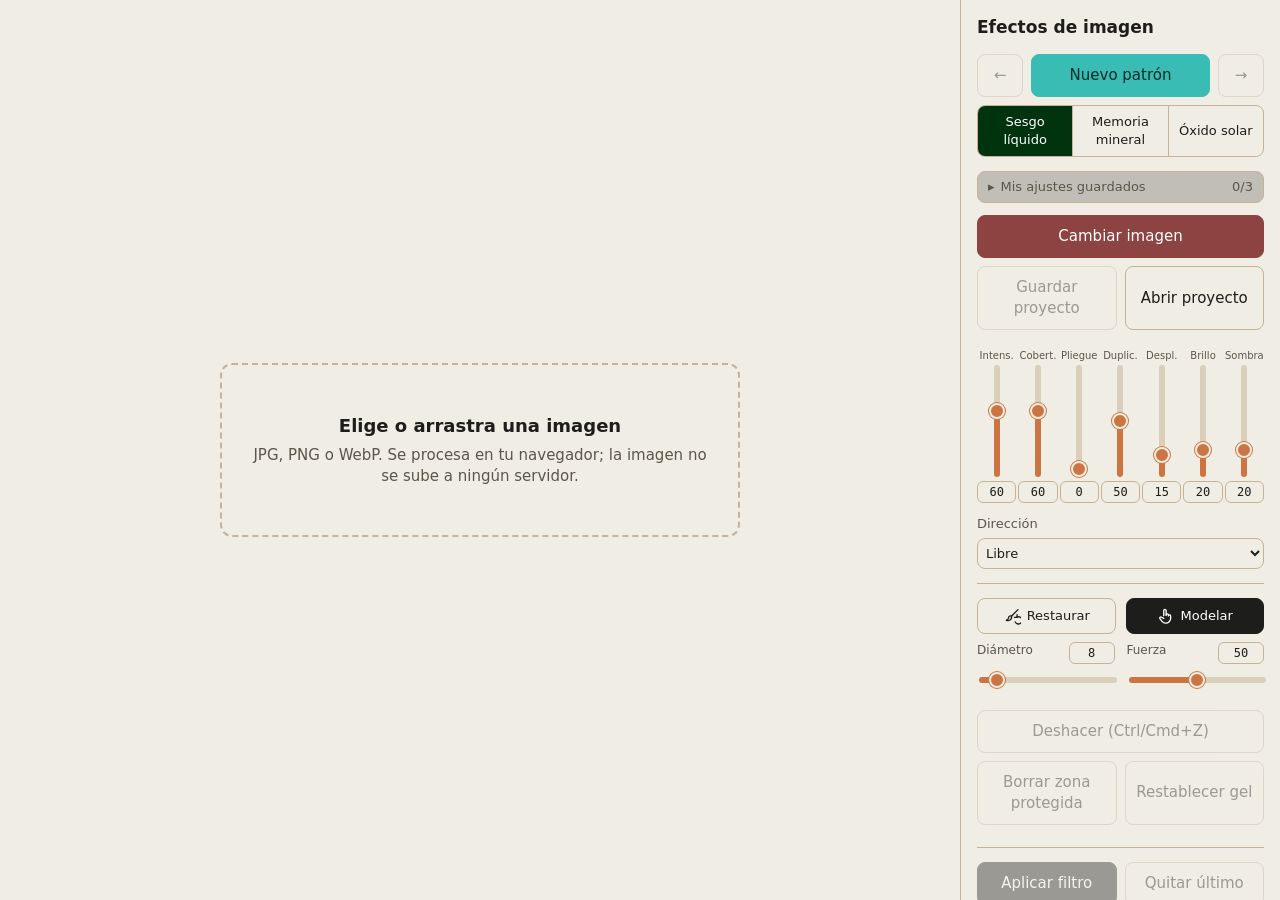
<file: herramientas/filtro-refraccion/index.html>
<!doctype html>
<html lang="es">
<head>
<meta charset="utf-8">
<meta name="viewport" content="width=device-width, initial-scale=1">
<title>Efectos de imagen</title>
<style>
  :root {
    --bg: #f0ede5; --panel: #f0ede5; --text: #1d1d1b; --muted: #5a5648;
    --line: #c4b397; --accent: #1d1d1b; --accent-text: #ffffff;
    --seed: #38bcb4; --seed-text: #0a2b28; --img: #8e4343; --sel: #00330e;
    color-scheme: light;
  }
  * { box-sizing: border-box; }
  body { margin: 0; background: var(--bg); color: var(--text);
    font: 15px/1.4 system-ui, -apple-system, "Segoe UI", sans-serif; }
  .app { display: grid; grid-template-columns: 1fr 320px; min-height: 100vh; }
  .stage { display: flex; align-items: center; justify-content: center; padding: 16px; min-width: 0; }
  .canvas-wrap { position: relative; max-width: 100%; max-height: calc(100vh - 32px); display: none; }
  .canvas-wrap.on { display: block; }
  canvas { display: block; max-width: 100%; max-height: calc(100vh - 32px); width: auto; height: auto;
    border-radius: 6px; background: #000; touch-action: manipulation; }
  .drop { width: min(520px, 100%); border: 2px dashed var(--line); border-radius: 12px; padding: 48px 24px;
    text-align: center; color: var(--muted); cursor: pointer; }
  .drop.over { border-color: var(--text); color: var(--text); }
  .drop strong { display: block; font-size: 18px; color: var(--text); margin-bottom: 6px; }
  #mk { display: none; position: absolute; inset: 0; width: 100%; height: 100%; max-height: none; pointer-events: none;
    background: transparent; border-radius: 6px; opacity: 0; }
  #ring { position: absolute; left: 0; top: 0; border: 1.5px solid rgba(255,255,255,.85); border-radius: 50%;
    box-shadow: 0 0 0 1px rgba(0,0,0,.45), inset 0 0 0 1px rgba(0,0,0,.25); pointer-events: none; display: none; }
  canvas#cv.brush { cursor: none; touch-action: none; }
  aside { background: var(--panel); border-left: 1px solid var(--line); padding: 16px; overflow-y: auto; max-height: 100vh; }
  h1 { font-size: 17px; margin: 0 0 14px; }
  .ctl { margin-bottom: 14px; }
  .ctl label { display: flex; justify-content: space-between; font-size: 13px; color: var(--muted); margin-bottom: 4px; }
  /* barras (color #cd7542): la parte llena en naranja y el resto en beige, igual en todos los navegadores */
  input[type=range] { width: 100%; height: 20px; accent-color: #cd7542; -webkit-appearance: none; appearance: none; background: transparent; cursor: pointer; }
  input[type=range]::-webkit-slider-runnable-track { height: 6px; border-radius: 3px; background: linear-gradient(to right, #cd7542 var(--p, 50%), #d9cfba var(--p, 50%)); }
  input[type=range]::-webkit-slider-thumb { -webkit-appearance: none; width: 16px; height: 16px; margin-top: -5px; border-radius: 50%; background: #cd7542; border: 2px solid #f0ede5; box-shadow: 0 0 0 1px #cd7542; }
  input[type=range]::-moz-range-track { height: 6px; border-radius: 3px; background: #d9cfba; }
  input[type=range]::-moz-range-progress { height: 6px; border-radius: 3px; background: #cd7542; }
  input[type=range]::-moz-range-thumb { width: 12px; height: 12px; border-radius: 50%; background: #cd7542; border: 2px solid #f0ede5; box-shadow: 0 0 0 1px #cd7542; }
  input[type=range]:focus-visible { outline: 2px solid #cd7542; outline-offset: 3px; border-radius: 4px; }
  .seg { display: flex; border: 1px solid var(--line); border-radius: 8px; overflow: hidden; }
  .seg button { flex: 1; border: 0; background: transparent; color: var(--text); padding: 7px 4px; font: inherit; font-size: 13px; cursor: pointer; }
  .seg button + button { border-left: 1px solid var(--line); }
  .seg button.on { background: var(--sel); color: #ffffff; }
  #seed { background: var(--seed); color: var(--seed-text); border-color: var(--seed); }
  #open { background: var(--img); color: #ffffff; border-color: var(--img); }
  /* barras verticales: una columna por valor, con su número editable */
  .strip { display: grid; grid-template-columns: repeat(var(--n), 1fr); gap: 2px; margin-bottom: 12px; }
  .vcol { display: flex; flex-direction: column; align-items: center; min-width: 0; gap: 4px; }
  .vl { font-size: 10px; line-height: 1.15; color: var(--muted); text-align: center; min-height: 2.3em; display: flex; align-items: flex-end; justify-content: center; width: 100%; }
  .vbar { position: relative; width: 26px; height: 112px; }
  .vbar input[type=range] { position: absolute; left: 50%; top: 50%; width: 112px; height: 20px; margin: -10px 0 0 -56px; transform: rotate(-90deg); }
  input.num { width: 100%; max-width: 42px; padding: 3px 2px; border: 1px solid var(--line); border-radius: 6px; background: transparent; color: var(--text); font: 12px ui-monospace, monospace; text-align: center; -moz-appearance: textfield; }
  input.num::-webkit-inner-spin-button, input.num::-webkit-outer-spin-button { -webkit-appearance: none; margin: 0; }
  .ctl label .num { width: 46px; max-width: none; }
  .btn { width: 100%; border: 1px solid var(--line); background: transparent; color: var(--text);
    padding: 10px; border-radius: 8px; font: inherit; cursor: pointer; margin-bottom: 8px; }
  .btn.primary { background: var(--accent); color: var(--accent-text); border-color: var(--accent); }
  .btn:disabled { opacity: .4; cursor: default; }
  .row { display: flex; gap: 8px; }
  .row .btn { margin-bottom: 8px; }
  .hint { font-size: 12px; color: var(--muted); margin: 0 0 10px; }
  .sep { border: 0; border-top: 1px solid var(--line); margin: 14px 0; }
  .err { color: #b3261e; font-size: 13px; }
  .colors { display: grid; grid-template-columns: 1fr 1fr; gap: 6px 12px; margin-bottom: 14px; }
  .crow { display: grid; grid-template-columns: 34px 1fr; gap: 2px 6px; align-items: center; min-width: 0; }
  .crow label { grid-column: 1 / -1; font-size: 12px; color: var(--muted); }
  .crow input[type=color] { width: 32px; height: 28px; padding: 0; border: 1px solid var(--line); border-radius: 6px; background: transparent; cursor: pointer; }
  .crow input[type=text] { min-width: 0; width: 100%; padding: 4px 6px; border: 1px solid var(--line); border-radius: 6px; background: transparent; color: var(--text); font: 12px ui-monospace, monospace; }
  .presets { margin: 0 0 12px; border: 1px solid var(--line); border-radius: 8px; padding: 6px 10px;
    background: color-mix(in srgb, var(--panel) 80%, #000); }   /* 20 % más oscuro que el panel */
  .presets summary { list-style: none; white-space: nowrap; }
  .presets summary::-webkit-details-marker { display: none; }
  .presets summary::before { content: "▸"; margin-right: 6px; display: inline-block; transition: transform .15s; }
  .presets[open] summary::before { transform: rotate(90deg); }
  .presets summary > span { margin-left: auto; }
  .presets summary { cursor: pointer; font-size: 13px; color: var(--muted); display: flex; justify-content: space-between; }
  .presets[open] summary { margin-bottom: 8px; }
  .presets .favrow .btn { flex: 1; }
  .favs { margin: -4px 0 14px; }
  .favs > label { display: flex; justify-content: space-between; font-size: 12px; color: var(--muted); margin-bottom: 4px; }
  .favrow { display: flex; gap: 6px; margin-bottom: 6px; }
  .favrow[hidden] { display: none; }
  .favrow input[type=text] { flex: 1; min-width: 0; padding: 6px 8px; border: 1px solid var(--line); border-radius: 8px; background: transparent; color: var(--text); font: inherit; font-size: 13px; }
  .favrow select { flex: 1; min-width: 0; }
  .favrow .btn.grow, .favs .favrow > .btn:only-child { flex: 1; }
  #favExport, #favImport { flex: 1; }
  .favrow .btn { width: auto; margin: 0; padding: 6px 10px; font-size: 13px; }
  .tools { display: grid; grid-template-columns: 1fr 1fr; gap: 10px; margin-bottom: 8px; }
  .tcol { min-width: 0; display: flex; flex-direction: column; gap: 8px; }
  .tbtn { display: flex; align-items: center; justify-content: center; gap: 6px; padding: 8px 4px; border: 1px solid var(--line); border-radius: 8px; background: transparent; color: var(--text); font: inherit; font-size: 13px; cursor: pointer; }
  .tbtn.on { background: var(--accent); color: var(--accent-text); border-color: var(--accent); }
  .grid2 { display: grid; grid-template-columns: 1fr 1fr; gap: 6px 12px; margin-bottom: 14px; }
  .grid2 .ctl { margin: 0; min-width: 0; }
  .grid2 label { font-size: 12px; }
  .grid3 { display: grid; grid-template-columns: repeat(3, 1fr); gap: 8px; margin-bottom: 14px; }
  .grid3 .ctl { margin: 0; min-width: 0; }
  .grid3 label { font-size: 12px; }
  select { width: 100%; padding: 6px 4px; border: 1px solid var(--line); border-radius: 8px; background: transparent;
    color: var(--text); font: inherit; font-size: 13px; }
  @media (max-width: 760px) {
    .app { grid-template-columns: 1fr; }
    aside { border-left: 0; border-top: 1px solid var(--line); max-height: none; }
    .canvas-wrap, canvas { max-height: 60vh; }
  }
</style>
</head>
<body>
<div class="app">
  <main class="stage">
    <div class="drop" id="drop" tabindex="0" role="button">
      <strong>Elige o arrastra una imagen</strong>
      JPG, PNG o WebP. Se procesa en tu navegador; la imagen no se sube a ningún servidor.
    </div>
    <div class="canvas-wrap" id="wrap"><canvas id="cv"></canvas><canvas id="mk"></canvas><div id="ring"></div></div>
    <input type="file" id="file" accept="image/*,.heic,.heif" hidden>
  </main>

  <aside>
    <h1>Efectos de imagen</h1>
    <div class="row">
      <button class="btn" id="seedPrev" title="Volver al patrón anterior" aria-label="Patrón anterior" style="flex:0 0 46px" disabled>←</button>
      <button class="btn" id="seed">Nuevo patrón</button>
      <button class="btn" id="seedNext" title="Ir al patrón siguiente" aria-label="Patrón siguiente" style="flex:0 0 46px" disabled>→</button>
    </div>
    <div class="ctl"><div class="seg" data-key="effect"><button data-v="0" class="on">Sesgo líquido</button><button data-v="1">Memoria mineral</button><button data-v="2">Óxido solar</button></div></div>
    <details class="presets" id="presets">
      <summary>Mis ajustes guardados <span id="prCount"></span></summary>
      <div class="favrow">
        <input type="text" id="prName" maxlength="24" placeholder="Nombre" autocomplete="off">
        <button class="btn" id="prSave" title="Guarda los ajustes actuales de este filtro, con el patrón">Guardar</button>
      </div>
      <div class="favrow">
        <select id="prList" aria-label="Ajustes guardados de este filtro"></select>
        <button class="btn" id="prDel" title="Borra el ajuste elegido" disabled>Borrar</button>
      </div>
      <div class="favrow" id="prConfirm" hidden>
        <span id="prAsk" style="flex:1;font-size:13px;align-self:center"></span>
        <button class="btn" id="prYes">Sí, borrar</button>
        <button class="btn" id="prNo">Cancelar</button>
      </div>
      <div class="favrow">
        <button class="btn" id="prExport" title="Baja todos tus ajustes guardados (los 3 filtros) a un archivo .json">Exportar</button>
        <button class="btn" id="prImport" title="Carga ajustes desde un archivo .json exportado">Importar</button>
        <input type="file" id="prFile" accept=".json,application/json" hidden>
      </div>
      <p class="hint" id="prMsg" style="margin:4px 0 0"></p>
    </details>
    <button class="btn" id="open">Cambiar imagen</button>
    <div class="row">
      <button class="btn" id="projSave" disabled title="Descarga un archivo .json con la imagen, los filtros aplicados, todos los ajustes, las pinceladas, tus paletas y tus ajustes guardados">Guardar proyecto</button>
      <button class="btn" id="projOpen" title="Abre un proyecto guardado. También puedes arrastrar el archivo a la ventana, como una imagen">Abrir proyecto</button>
      <input type="file" id="projPick" accept=".json,application/json" hidden>
    </div>

    <div id="fxLiquid">
    <div class="ctl"><label>Intensidad <span id="vInt"></span></label>
      <input type="range" id="int" min="0" max="1" step="0.01" value="0.60"></div>
    <div class="ctl"><label>Cobertura <span id="vCov"></span></label>
      <input type="range" id="cov" min="0" max="1" step="0.01" value="0.60"></div>
    <div class="ctl" title="Cuánto se corre cada pieza delimitada por los pliegues respecto a las vecinas"><label>Desplazamiento <span id="vsDesp"></span></label>
      <input type="range" id="sDesp" min="0" max="1" step="0.01" value="0.15"></div>
    <div class="ctl" title="Opacidad del brillo claro en los bordes de los pliegues: 0 sin brillo, 1 completo"><label>Brillo de pliegues <span id="vsShine"></span></label>
      <input type="range" id="sShine" min="0" max="1" step="0.01" value="0.20"></div>
    <div class="ctl" title="Opacidad de la sombra oscura en los bordes de los pliegues: 0 sin sombra, 1 completa"><label>Sombra de pliegues <span id="vsShade"></span></label>
      <input type="range" id="sShade" min="0" max="1" step="0.01" value="0.20"></div>

    <div class="ctl" title="Qué tan amplios o finos son los pliegues: 0 amplio, 50 intermedio, 100 fino"><label>Pliegue</label>
      <input type="range" id="sSize" min="0" max="1" step="0.01" value="0"></div>
    <div class="ctl" title="Cuánto se repiten fragmentos de la imagen: 0 ninguna, 100 marcada"><label>Duplicación</label>
      <input type="range" id="sDup" min="0" max="2" step="0.01" value="1"></div>
    <div class="ctl"><label for="selDir">Dirección</label>
      <select id="selDir" data-key="dir"><option value="0">Horizontal</option><option value="1">Diagonal</option><option value="2" selected>Libre</option></select></div>
    </div>

    <div id="fxOxido" hidden>
      <div class="colors" id="oColors">
        <div class="crow"><label for="cS">Sombra</label><input type="color" id="cS" value="#0a2530"><input type="text" id="hS" value="#0a2530" maxlength="7" spellcheck="false" aria-label="Hex sombra"></div>
        <div class="crow"><label for="cM">Medio</label><input type="color" id="cM" value="#2a7f8c"><input type="text" id="hM" value="#2a7f8c" maxlength="7" spellcheck="false" aria-label="Hex medio"></div>
        <div class="crow"><label for="cL">Luz</label><input type="color" id="cL" value="#efe3c8"><input type="text" id="hL" value="#efe3c8" maxlength="7" spellcheck="false" aria-label="Hex luz"></div>
        <div class="crow"><label for="cA">Acento</label><input type="color" id="cA" value="#e8702a"><input type="text" id="hA" value="#e8702a" maxlength="7" spellcheck="false" aria-label="Hex acento"></div>
        <div class="crow"><label for="cC">Borde frío</label><input type="color" id="cC" value="#5fd0d8"><input type="text" id="hC" value="#5fd0d8" maxlength="7" spellcheck="false" aria-label="Hex borde frío"></div>
      </div>
      <div class="favs">
        <label for="favName">Paletas favoritas <span id="favCount"></span></label>
        <div class="favrow">
          <input type="text" id="favName" maxlength="24" placeholder="Nombre de la paleta" autocomplete="off">
          <button class="btn" id="favSave" title="Guarda los 5 colores actuales con ese nombre (si el nombre ya existe, lo reemplaza)">Guardar</button>
        </div>
        <div class="favrow">
          <select id="favList" aria-label="Paletas guardadas"></select>
          <button class="btn" id="favDel" title="Borra la paleta elegida" disabled>Borrar</button>
        </div>
        <div class="favrow" id="favConfirm" hidden>
          <span id="favAsk" style="flex:1;font-size:13px;align-self:center"></span>
          <button class="btn" id="favYes">Sí, borrar</button>
          <button class="btn" id="favNo">Cancelar</button>
        </div>
        <div class="favrow">
          <button class="btn" id="favExport" title="Baja un archivo .json solo con tus paletas favoritas">Descargar paletas</button>
          <button class="btn" id="favImport" title="Carga paletas desde un archivo .json. También puedes arrastrarlo a la ventana, como una imagen">Cargar paletas</button>
          <input type="file" id="favPick" accept=".json,application/json" hidden>
        </div>
        <button class="btn" id="favFile" style="margin-top:2px" title="Baja una copia de esta app con tus paletas grabadas dentro: úsala como tu archivo y las paletas ya no dependen del navegador">Grabar paletas en el archivo</button>
        <p class="hint" id="favMsg" style="margin:4px 0 0"></p>
      </div>
      <div class="grid2">
        <div class="ctl" title="Cuántos colores usa la imagen"><label for="selOTones">Tonos</label>
          <select id="selOTones" data-key="oTones"><option value="2">2</option><option value="3" selected>3</option><option value="4">4</option></select></div>
        <div class="ctl" title="Hacia dónde se estiran las luces"><label for="selODir">Barrido</label>
          <select id="selODir" data-key="oDir"><option value="0">Izquierda</option><option value="1">Derecha</option><option value="2" selected>Ambos</option></select></div>
      </div>
      <div class="grid3">
        <div class="ctl" title="Cuánto se estira el barrido horizontal"><label>Longitud <span id="voLen"></span></label>
          <input type="range" id="oLen" min="0" max="1" step="0.01" value="0.05"></div>
        <div class="ctl" title="Variación del largo entre filas: más = bordes en peine"><label>Aspereza <span id="voRough"></span></label>
          <input type="range" id="oRough" min="0" max="1" step="0.01" value="0.55"></div>
        <div class="ctl" title="Solo las luces se estiran ↔ toda la imagen"><label>Alcance <span id="voReach"></span></label>
          <input type="range" id="oReach" min="0" max="1" step="0.01" value="0.44"></div>
        <div class="ctl" title="Desplaza qué es sombra, medio y luz"><label>Umbral <span id="voThr"></span></label>
          <input type="range" id="oThr" min="-0.3" max="0.3" step="0.01" value="0.24"></div>
        <div class="ctl" title="Borde entre tonos: duro o difuso"><label>Suavidad <span id="voSoft"></span></label>
          <input type="range" id="oSoft" min="0" max="1" step="0.01" value="1.00"></div>
        <div class="ctl" title="Brillo del resplandor alrededor de las luces"><label>Halo <span id="voHalo"></span></label>
          <input type="range" id="oHalo" min="0" max="1" step="0.01" value="0.64"></div>
        <div class="ctl" title="Suavidad de la franja de color: nítida o difusa"><label>Suav. borde <span id="voEdgeS"></span></label>
          <input type="range" id="oEdgeS" min="0" max="1" step="0.01" value="1.00"></div>
        <div class="ctl" title="Cuánto se extiende el halo"><label>R. halo <span id="voHaloR"></span></label>
          <input type="range" id="oHaloR" min="0" max="1" step="0.01" value="0.62"></div>
        <div class="ctl" title="Fuerza de la franja de color junto a los negros"><label>Borde <span id="voEdge"></span></label>
          <input type="range" id="oEdge" min="0" max="1" step="0.01" value="0.27"></div>
        <div class="ctl" title="Ancho de la franja de color"><label>Grosor <span id="voEdgeW"></span></label>
          <input type="range" id="oEdgeW" min="0" max="1" step="0.01" value="0.25"></div>
        <div class="ctl" title="Cantidad de grano"><label>Grano <span id="voGrain"></span></label>
          <input type="range" id="oGrain" min="0" max="1" step="0.01" value="0.33"></div>
        <div class="ctl" title="Tamaño del grano"><label>Tam. gr. <span id="voGrainS"></span></label>
          <input type="range" id="oGrainS" min="0" max="1" step="0.01" value="0.11"></div>
      </div>
    </div>

    <div id="fxMineral" hidden>
      <div class="grid2">
        <div class="ctl" title="Cuántas piezas y grietas: pocas piezas grandes o muchas pequeñas"><label>Fractura <span id="vmRet"></span></label>
          <input type="range" id="mRet" min="0" max="1" step="0.01" value="1.00"></div>
        <div class="ctl" title="Cuánto se desplaza cada pieza respecto a las vecinas"><label>Desplazamiento <span id="vmPose"></span></label>
          <input type="range" id="mPose" min="0" max="1" step="0.01" value="0.70"></div>
        <div class="ctl" title="Cuánto se curvan y retuercen las grietas y las bandas"><label>Flujo <span id="vmTwist"></span></label>
          <input type="range" id="mTwist" min="0" max="1" step="0.01" value="1.00"></div>
        <div class="ctl" title="Cuántas ramificaciones finas salen de las grietas"><label>Ramificación <span id="vmEro"></span></label>
          <input type="range" id="mEro" min="0" max="1" step="0.01" value="1.00"></div>
        <div class="ctl" title="Cantidad y grosor de las vetas de color"><label>Vetas <span id="vmCov"></span></label>
          <input type="range" id="mCov" min="0" max="1" step="0.01" value="0.02"></div>
        <div class="ctl" title="Cuántas bandas de color/vetas de nivel aparecen"><label>Bandas <span id="vmScale"></span></label>
          <input type="range" id="mScale" min="0" max="1" step="0.01" value="0.47"></div>
        <div class="ctl" title="Gira el matiz (hue) de todos los colores del resultado"><label>Matiz <span id="vmHue"></span></label>
          <input type="range" id="mHue" min="-180" max="180" step="1" value="0"></div>
      </div>
      <div class="hint" style="margin:0 0 4px">Solo las vetas</div>
      <div class="grid3">
        <div class="ctl" title="Gira el matiz (hue) solo de las vetas"><label>Matiz <span id="vmVHue"></span></label>
          <input type="range" id="mVHue" min="-180" max="180" step="1" value="0"></div>
        <div class="ctl" title="Aclara u oscurece solo las vetas"><label>Tono <span id="vmVTone"></span></label>
          <input type="range" id="mVTone" min="-1" max="1" step="0.01" value="0.00"></div>
        <div class="ctl" title="Contraste solo de las vetas"><label>Contraste <span id="vmVCon"></span></label>
          <input type="range" id="mVCon" min="-1" max="1" step="0.01" value="0.00"></div>
      </div>
    </div>

    <hr class="sep">
    <div id="brushPanel">
    <div class="tools">
      <div class="tcol">
        <button class="tbtn" data-v="1" title="Restaurar: pinta para devolver una zona a su estado original (sin distorsión) y empujar los pliegues fuera de ella">
          <svg viewBox="0 0 24 24" width="18" height="18" fill="none" stroke="currentColor" stroke-width="1.8" stroke-linecap="round" stroke-linejoin="round" aria-hidden="true"><path d="M20 3.5 11.5 12"/><path d="M11.5 12c-2.4-.6-4.2.8-4.2 2.8 0 1.4-1 2.4-2.8 2.9 3.3 1.4 7.6-.4 7-5.7z"/><path d="M18.5 13.5a4.8 4.8 0 1 1-2.2 6.4"/><path d="M18.8 10.2v3.6h-3.6"/></svg>
          Restaurar</button>
      </div>
      <div class="tcol">
        <button class="tbtn on" data-v="2" title="Modelar: arrastra el dedo para empujar y estirar los pliegues como un gel (en los otros filtros arrastra la imagen)">
          <svg viewBox="0 0 24 24" width="18" height="18" fill="none" stroke="currentColor" stroke-width="1.8" stroke-linecap="round" stroke-linejoin="round" aria-hidden="true"><path d="M9 11.5V4.8a1.6 1.6 0 0 1 3.2 0v6.2"/><path d="M12.2 10.6a1.5 1.5 0 0 1 3 .2v1.1a1.5 1.5 0 0 1 3 .3V15a6.5 6.5 0 0 1-6.5 6.5h-.4a5.5 5.5 0 0 1-4.3-2l-3.1-3.9a1.5 1.5 0 0 1 2.3-1.9L9 15.2"/></svg>
          Modelar</button>
      </div>
    </div>
    <div class="grid2">
      <div class="ctl" title="Diámetro del pincel: el mismo para Restaurar y Modelar"><label>Diámetro <span class="numslot"></span></label>
        <input type="range" id="rad" min="0.02" max="0.8" step="0.005" value="0.08"></div>
      <div class="ctl" title="Fuerza al modelar y al restaurar. Menos de 1: parcial. Más de 1: más lejos"><label>Fuerza <span class="numslot"></span></label>
        <input type="range" id="gstr" min="0.2" max="1.8" step="0.05" value="1"></div>
    </div>

    <div class="row"><button class="btn" id="undo" disabled>Deshacer (Ctrl/Cmd+Z)</button></div>
    <div class="row">
      <button class="btn" id="clearP" disabled>Borrar zona protegida</button>
      <button class="btn" id="clearG" disabled>Restablecer gel</button>
    </div>
    </div>

    <hr class="sep">
    <div class="row">
      <button class="btn primary" id="apply" disabled title="Fija el resultado como imagen base para aplicarle otro filtro encima">Aplicar filtro</button>
      <button class="btn" id="unapply" disabled title="Quita el último filtro aplicado">Quitar último</button>
    </div>
    <p class="hint" id="stackInfo" style="margin:-2px 0 8px"></p>
    <button class="btn" id="cmp">Mantén pulsado: ver original</button>
    <div class="ctl" style="margin-bottom:8px"><label for="dlScale">Resolución de descarga <span id="dlSize"></span></label>
      <select id="dlScale" aria-label="Resolución de descarga"><option value="1">1× (tamaño de la vista)</option><option value="2">2×</option><option value="4" selected>4×</option><option value="8">8× (máximo del equipo)</option></select></div>
    <button class="btn primary" id="dl" disabled>Descargar PNG</button>
    <p class="hint" id="info"></p>
    <p class="err" id="err"></p>
  </aside>
</div>

<script type="application/json" id="embeddedData">{"palettes":[]}</script>
<script>
"use strict";
// Copia del HTML tal como llegó (antes de que la app lo modifique): sirve para guardar las paletas dentro del archivo.
const SRC_HTML = "<!doctype html>\n" + document.documentElement.outerHTML;

// ---- barras de valores: todas van de 0 a 100 (con número editable); el valor real del efecto se calcula con rv() ----
const rv = id => { const el = document.getElementById(id), lo = +el.dataset.lo, hi = +el.dataset.hi; return lo + (+el.value) / 100 * (hi - lo); };
const uiFromRaw = (id, raw) => { const el = document.getElementById(id); return Math.min(100, Math.max(0, Math.round((raw - +el.dataset.lo) / (+el.dataset.hi - +el.dataset.lo) * 100))); };
(function buildSliders() {
  const D = document;
  const LABELS = { int: "Intens.", cov: "Cobert.", sSize: "Pliegue", sDup: "Duplic.", sDesp: "Despl.", sShine: "Brillo", sShade: "Sombra",
    mRet: "Fractura", mPose: "Despl.", mTwist: "Flujo", mEro: "Ramific.", mCov: "Vetas", mScale: "Bandas", mHue: "Matiz", mVHue: "Matiz vetas", mVTone: "Tono vetas", mVCon: "Contr. vetas",
    oLen: "Longitud", oRough: "Aspereza", oReach: "Alcance", oThr: "Umbral", oSoft: "Suavidad", oHalo: "Halo", oHaloR: "R. halo", oEdgeS: "Suav. borde", oEdge: "Borde", oEdgeW: "Grosor", oGrain: "Grano", oGrainS: "Tam. grano" };
  const STRIPS = {
    fxLiquid: [["int", "cov", "sSize", "sDup", "sDesp", "sShine", "sShade"]],
    fxMineral: [["mRet", "mPose", "mTwist", "mEro", "mCov"], ["mScale", "mHue", "mVHue", "mVTone", "mVCon"]],
    fxOxido: [["oLen", "oRough", "oReach", "oThr", "oSoft", "oHalo"], ["oHaloR", "oEdgeS", "oEdge", "oEdgeW", "oGrain", "oGrainS"]]
  };
  const toUi = el => {                       // pasa la barra a 0-100 conservando su valor inicial
    const lo = +el.min, hi = +el.max, v = (+el.getAttribute("value") - lo) / (hi - lo) * 100;
    el.dataset.lo = lo; el.dataset.hi = hi; el.min = 0; el.max = 100; el.step = 1;
    el.setAttribute("value", Math.round(v)); el.value = Math.round(v);
  };
  const link = (el, num) => {                // barra <-> número
    num.value = el.value;
    el.addEventListener("input", () => { if (num.value !== el.value) num.value = el.value; });
    num.addEventListener("input", () => {
      if (num.value === "") return;
      const v = Math.min(100, Math.max(0, Math.round(+num.value)));
      el.value = v; el.dispatchEvent(new Event("input", { bubbles: true }));
    });
    num.addEventListener("change", () => { num.value = el.value; });
  };
  const mkNum = () => { const n = D.createElement("input"); n.type = "number"; n.min = 0; n.max = 100; n.step = 1; n.className = "num"; n.inputMode = "numeric"; return n; };
  for (const [panelId, strips] of Object.entries(STRIPS)) {
    const panel = D.getElementById(panelId), made = [];
    const info = {};
    strips.flat().forEach(id => { const el = D.getElementById(id); info[id] = { el, title: el.closest(".ctl").title || "" }; toUi(el); });
    for (const ids of strips) {
      const strip = D.createElement("div"); strip.className = "strip"; strip.style.setProperty("--n", ids.length);
      for (const id of ids) {
        const { el, title } = info[id], col = D.createElement("div"); col.className = "vcol"; col.title = title;
        const lab = D.createElement("label"); lab.className = "vl"; lab.htmlFor = id; lab.textContent = LABELS[id];
        const bar = D.createElement("div"); bar.className = "vbar"; bar.appendChild(el);
        const num = mkNum(); link(el, num);
        col.append(lab, bar, num); strip.appendChild(col);
      }
      made.push(strip);
    }
    // se quitan los bloques viejos de barras y se colocan las franjas nuevas
    [...panel.querySelectorAll(".ctl, .grid2, .grid3, .hint")].forEach(n => { if (!n.closest(".favs") && !n.querySelector("select, .favs, input[type=color]")) n.remove(); });
    [...panel.querySelectorAll(".grid2, .grid3")].forEach(n => { if (!n.children.length) n.remove(); });
    if (panelId === "fxLiquid") panel.prepend(...made); else panel.append(...made);
  }
  // barras del pincel: horizontales, pero también 0-100 con número
  const paint = el => el.style.setProperty("--p", (+el.value - +el.min) / (+el.max - +el.min) * 100 + "%");
  for (const id of ["rad", "gstr"]) {
    const el = D.getElementById(id); toUi(el);
    const slot = el.closest(".ctl").querySelector(".numslot"), num = mkNum(); link(el, num); slot.replaceWith(num);
  }
  D.querySelectorAll("aside input[type=range]").forEach(el => { paint(el); el.addEventListener("input", () => paint(el)); });
})();
const MASK_SIDE = 768;   // resolución de la máscara del pincel
const MAX_UNDO = 40;
const MAX_SIDE = 3072;
const GEL_SIDE = 512;    // resolución del campo del gel

const VERT = `
attribute vec2 a;
varying vec2 vUv;
uniform vec4 uRect;                 // x, y, ancho, alto de la parte de la imagen que se dibuja (0,0,1,1 = todo)
void main(){ vUv = uRect.xy + vec2(a.x*0.5+0.5, 0.5-a.y*0.5)*uRect.zw; gl_Position = vec4(a,0.,1.); }`;

const COMMON = `
precision highp float;
varying vec2 vUv;
uniform float aspect, seed;
uniform sampler2D mask;            // alfa = zona protegida (pincel)
uniform sampler2D ufield;          // desplazamiento del gel movido con el dedo (16 bits por eje): mueve imagen y pliegues
uniform sampler2D efield;          // desplazamiento extra solo de los pliegues (empuje del pincel Proteger)
uniform vec2 uTexel;

float hash(vec2 p){ p = fract(p*vec2(123.34,456.21)); p += dot(p,p+45.32); return fract(p.x*p.y); }
vec2 hash2(vec2 p){ return vec2(hash(p), hash(p+vec2(17.7,93.1))); }

// ruido de valor suave (C2)
float vnoise(vec2 p){
  vec2 i = floor(p), f = fract(p);
  vec2 u = f*f*f*(f*(f*6.-15.)+10.);
  float a = hash(i), b = hash(i+vec2(1,0)), c = hash(i+vec2(0,1)), d = hash(i+vec2(1,1));
  return mix(mix(a,b,u.x), mix(c,d,u.x), u.y);
}
float fbm(vec2 p){
  float s = 0., a = .5;
  for(int i=0;i<4;i++){ s += a*vnoise(p); p = p*2.03 + 11.7; a *= .5; }
  return s;
}

vec2 mirror(vec2 uv){ return 1. - abs(1. - mod(uv, 2.)); }

float protect(vec2 uv){ return 1. - texture2D(mask, uv).a; }

// campo del gel movido: dos canales de 8 bits por eje (RGBA8 sirve en cualquier GPU)
const float UR = 1.;
vec2 decodeU(vec4 t){ t = floor(t*255. + .5); return ((vec2(t.x,t.z)*256. + vec2(t.y,t.w)) - 32768.)/32768.*UR; }
vec2 fetchF(sampler2D s, vec2 tc){ return decodeU(texture2D(s, tc)); }
vec2 getF(sampler2D s, vec2 uv){       // bilineal manual (las texturas son NEAREST)
  vec2 tc = vec2(uv.x, 1.-uv.y);
  vec2 st = tc/uTexel - .5; vec2 i = floor(st), f = fract(st);
  vec2 a = fetchF(s, (i+vec2(.5,.5))*uTexel), b = fetchF(s, (i+vec2(1.5,.5))*uTexel);
  vec2 c = fetchF(s, (i+vec2(.5,1.5))*uTexel), d = fetchF(s, (i+vec2(1.5,1.5))*uTexel);
  return mix(mix(a,b,f.x), mix(c,d,f.x), f.y);
}
vec2 getU(vec2 uv){ return getF(ufield, uv); }
vec2 getE(vec2 uv){ return getF(efield, uv); }`;

const SESGO = `
uniform float intensity, coverage, sizeMix, dirMode, dupAmt, dispAmt, shineAmt, shadeAmt;
// "grosor" de la lámina transparente en el punto p (espacio con alto = 1)
float height(vec2 p){
  // orientación de los pliegues
  float ang = dirMode < .5 ? 0.0 : (dirMode < 1.5 ? -0.62 + 0.25*(vnoise(vec2(seed*.37,1.))-.5) : (fbm(p*.7+seed)-.5)*4.2);
  float c = cos(ang), s = sin(ang);
  vec2 q = vec2(c*p.x - s*p.y, s*p.x + c*p.y);
  q.x *= .42;                       // alarga los pliegues a lo largo de la dirección
  q += seed*3.1;
  // domain warp: rompe cualquier regularidad (ni senoidal ni concéntrico)
  vec2 w = vec2(fbm(q*1.1), fbm(q*1.1+7.3)) - .5;
  q += w*2.2;
  float coarse = fbm(q*1.5);
  float fine   = fbm(q*4.6 + 3.0);
  float rid    = 1. - abs(2.*fbm(q*2.7+9.1) - 1.);
  float tS = clamp(sizeMix, 0., 1.);                // 0 amplio, .5 intermedio, 1 fino
  float wc = tS < .5 ? mix(1., .55, tS*2.) : mix(.55, .12, (tS - .5)*2.);
  float wf = tS < .5 ? mix(.1, .55, tS*2.) : mix(.55, 1., (tS - .5)*2.);
  float h = wc*coarse + wf*(.5*fine + .6*rid*rid) ;
  // plegado: invierte localmente el desplazamiento => fragmentos duplicados
  h += dupAmt * .05 * sin(h*38. + 5.*coarse);
  return h;
}

float coverMask(vec2 p){
  float n = fbm(p*1.15 + seed*1.7 + 40.);
  float lo = mix(.6, -.12, coverage);
  return smoothstep(lo, lo+.22, n);
}

`;

// Empuje del dedo. Hay dos campos: O (mueve imagen y pliegues) y E (solo pliegues).
//  uMode 0, "arrastrar" solo los pliegues (Mover gel en Sesgo líquido): E' (x) = (q - x) + O(q) - O(x) + E(q), con q = x - v·w
//  uMode 3, "arrastrar" imagen y pliegues (otros efectos): O' (x) = q + O(q) - x   y   E' (x) = E(q)
//  uMode 2, "suavizar" (solo E): promedia el empuje para que la cresta sea ancha, como un gel espeso.
//  uMode 1, "empujar hacia fuera" (Proteger): solo cambia E, con q = x - (x-c)·s·w:
//           los pliegues se corren hacia afuera del pincel y la foto no se mueve.
const PUSH = COMMON + `
uniform vec2 pc, pv;
uniform float pr, uMode, uSel;
void main(){
  vec2 tc = gl_FragCoord.xy * uTexel;
  vec2 uv = vec2(tc.x, 1.-tc.y);
  float t = length((uv - pc) * vec2(aspect, 1.)) / pr;
  vec4 raw = uSel > .5 ? texture2D(efield, tc) : texture2D(ufield, tc);
  if(t >= 1.){ gl_FragColor = raw; return; }     // copia exacta fuera del pincel
  float w = 1. - t*t; w *= w;
  vec2 q = (uMode < .5 || uMode > 2.5) ? uv - pv*w : uv - (uv - pc)*pv.x*w;
  vec2 nu;
  if(uSel > .5 && uMode > 1.5){                                          // E: suavizado (gel más espeso)
    vec2 acc = vec2(0.);
    for(int j=-1;j<=1;j++) for(int i=-1;i<=1;i++) acc += getE(uv + vec2(float(i), float(j))*uTexel*pv.x);
    nu = mix(getE(uv), acc/9., clamp(w*1.6, 0., 1.));
  }
  else if(uSel < .5) nu = q + getU(q) - uv;                                   // O (solo en modo arrastrar)
  else if(uMode > 2.5) nu = getE(q);                                     // E acompaña a la imagen (O se arrastra)
  else nu = (q - uv) + getU(q) - getU(uv) + getE(q);                     // E al empujar hacia fuera
  nu = clamp(nu, -UR, UR);
  vec2 n = clamp(floor(nu/UR*32768. + 32768. + .5), 0., 65535.);
  vec2 hi = floor(n/256.), lo = n - hi*256.;
  gl_FragColor = vec4(hi.x, lo.x, hi.y, lo.y) / 255.;
}`;

const FRAG = COMMON + SESGO + `
uniform sampler2D tex;
uniform float showOrig, hasGel;

// campo de desplazamiento (en uv) + diagnóstico para bordes
void field(vec2 p, float prot, out vec2 d, out float edge, out vec2 off, out float cut){
  float e = .0025;
  float h  = height(p);
  float hx = height(p+vec2(e,0.)), hxm = height(p-vec2(e,0.));
  float hy = height(p+vec2(0.,e)), hym = height(p-vec2(0.,e));
  vec2 g = vec2(hx-hxm, hy-hym)/(2.*e);
  float lap = (hx+hxm+hy+hym-4.*h)/(e*e);
  float amp = intensity * coverMask(p) * prot;
  d = -g * (.034*amp);
  d /= 1. + length(d)/.06;          // límite suave: evita zonas ilegibles
  d.x /= aspect;
  edge = clamp(lap*.00055*amp*(.4+intensity), -1., 1.);

  // desplazamiento entre piezas: las zonas entre líneas de nivel del pliegue se corren unas de otras
  float cov = coverMask(p) * prot;
  float K = 7.;
  float id = floor(h*K);
  float fr = h*K - id;
  vec2 hp = hash2(vec2(id, seed));
  off = (hp - .5) * 2. * dispAmt * .07 * cov;
  off.x /= aspect;
  float dist = min(fr, 1. - fr) / (K*max(length(g), .2));
  cut = (1. - smoothstep(0., .0035, dist)) * cov * min(dispAmt*3., 1.);
}

void main(){
  vec2 uv = vUv;
  if(showOrig > .5){ gl_FragColor = texture2D(tex, uv); return; }
  vec2 Mi = uv, Mf = uv;                          // Mi: de dónde sale la foto; Mf: dónde están los pliegues
  if(hasGel > .5){ Mi = uv + getU(uv); Mf = Mi + getE(uv); }
  vec2 p = Mf * vec2(aspect, 1.);
  float pm = protect(uv);

  vec2 d, off; float edge, cut;
  field(p, pm, d, edge, off, cut);

  vec3 col = texture2D(tex, mirror(Mi + d + off)).rgb;
  col *= 1. - .4*cut*shadeAmt;                            // corte visible entre piezas

  // bordes líquidos finos: claro en una cara de la cresta, oscuro en la otra
  float hi = max(edge, 0.), lo = max(-edge, 0.);
  col = mix(col, col + (1.-col)*.55, clamp(hi,0.,1.)*shineAmt);   // shineAmt: opacidad del brillo
  col *= 1. - .45*clamp(lo,0.,1.)*shadeAmt;      // shadeAmt: opacidad de la sombra de los pliegues
  // brillo bajo: además apaga los destellos de la foto refractada dentro de los pliegues
  float foldAmt = clamp(length(d)*vec2(aspect,1.).x/.03, 0., 1.);
  col = mix(col, col*col*1.15, (1. - shineAmt)*foldAmt*.75);

  gl_FragColor = vec4(clamp(col,0.,1.), 1.);
}`;


// ===== Memoria mineral: la foto se fractura como un mármol hecho de sus propios colores =====
// Red de grietas curvas (Worley sobre un espacio doblado y alargado por el flujo) -> piezas.
// Cada pieza muestra la foto desplazada o una versión estirada de sus colores. Las grietas y las
// líneas de nivel del flujo se rellenan con vetas pintadas con la paleta dominante de la foto.
const FRAG2 = COMMON + `
uniform sampler2D tex;
uniform float showOrig, hasGel;
uniform float mRet, mPose, mHue, mTwist, mEro, mCov, mScale, mVHue, mVTone, mVCon;
uniform vec3 palD, palL, pal0, pal1, pal2;       // oscuro, claro y 3 dominantes de la foto

float a0(){ return seed*1.7 + .6; }              // dirección general del flujo
vec2 rot(vec2 v, float a){ float c = cos(a), s = sin(a); return vec2(c*v.x - s*v.y, s*v.x + c*v.y); }

// espacio doblado: el flujo curva y alarga todo (grietas, bandas, vetas) en la misma dirección
vec2 warpQ(vec2 p){
  float warp = mix(.5, 2.6, mTwist);
  vec2 q = rot(p, -a0()); q.x *= .6; q += seed*3.1;
  q += (vec2(fbm(q*.9), fbm(q*.9 + 4.1)) - .5) * warp;
  q += (vec2(fbm(q*1.7 + 9.), fbm(q*1.7 + 2.)) - .5) * warp * .5;
  return q;
}
float Fq(vec2 q){ return .6*fbm(q*1.1) + .4*fbm(q*2.7 + 3.); }   // campo de bandas del mármol

// distancia a la grieta más cercana (F2-F1, en unidades de celda) y celda de la pieza
float worley(vec2 x, out vec2 cell){
  vec2 n = floor(x), f = fract(x);
  float f1 = 8., f2 = 8.; cell = n;
  for(int j=-1;j<=1;j++) for(int i=-1;i<=1;i++){
    vec2 g = vec2(float(i), float(j));
    vec2 r = g + hash2(n + g) - f;
    float d = dot(r, r);
    if(d < f1){ f2 = f1; f1 = d; cell = n + g; } else if(d < f2) f2 = d;
  }
  return sqrt(f2) - sqrt(f1);
}

vec3 veinColor(vec2 p, vec2 q){
  vec3 c = mix(pal0, pal1, smoothstep(.3, .7, fbm(q*.8 + 5.)));
  return mix(c, pal2, smoothstep(.55, .8, fbm(q*1.4 + 13.)) * .8);
}

void main(){
  vec2 uv = vUv;
  if(showOrig > .5){ gl_FragColor = texture2D(tex, uv); return; }
  vec2 M = hasGel > .5 ? uv + getU(uv) : uv;
  vec2 p = M * vec2(aspect, 1.);
  float pm = protect(uv);                       // zona protegida: sin fractura, sin vetas
  vec2 asp = vec2(aspect, 1.);

  vec2 q = warpQ(p);

  // ---- grietas: red grande + red fina intermitente (ramificaciones) ----
  float cs  = mix(3., 9., mRet);
  vec2 cell, cell2;
  float dBig  = worley(q*cs, cell) / cs;
  float dFine = worley(q*cs*2.6 + 7., cell2) / (cs*2.6);
  float gate2 = smoothstep(mix(.82, .38, mEro), mix(.82, .38, mEro) + .12, fbm(q*1.5 + 11.));
  float dCrack = min(dBig, dFine + (1. - gate2)*10.);

  // ---- pieza: desplazamiento propio y estado (foto / mineral) ----
  vec2 hp = hash2(cell);
  vec2 off = (hp - .5) * 2. * mPose * .08 * pm;
  vec3 photo = texture2D(tex, mirror((p + off) / asp)).rgb;
  float K = mix(6., 16., mScale);
  float F = Fq(q);
  vec3 col = photo;                              // la foto siempre es legible: solo se fractura y se desplaza


  // ---- vetas ----
  float wBase = mix(.0028, .014, mCov);
  float wv = wBase * (.25 + 1.9*fbm(q*2.1 + 17.));
  float pool = smoothstep(.58, .70, fbm(q*.9 + 19.));                 // charcos gruesos de veta
  float gate = smoothstep(mix(.6, .22, mCov), mix(.6, .22, mCov) + .15, fbm(q*1.2 + 3.));
  float crackVein = (1. - smoothstep(0., wv*(1. + 7.*pool), dCrack)) * gate;

  // líneas de nivel del flujo: solo algunas son vetas, y solo por tramos
  float c = F*K, ci = floor(c);
  float e = .02;
  vec2 gF = vec2(Fq(q + vec2(e, 0.)) - F, Fq(q + vec2(0., e)) - F) / e;
  float dLine = abs(fract(c) - .5);
  dLine = (.5 - dLine) / (K * max(length(gF), .05));                   // distancia a la línea, en espacio q
  float vis = step(1. - mix(.12, .5, mCov), hash(vec2(ci, seed)));
  float along = smoothstep(.45, .62, fbm(q*2. + ci*3.1));
  float lineVein = (1. - smoothstep(0., wBase*.7, dLine)) * vis * along;

  float va = clamp(max(crackVein, lineVein), 0., 1.) * pm;

  // la grieta sin veta se lee como borde sombreado entre piezas
  col *= 1. - .35*(1. - smoothstep(0., wBase*2.5, dCrack)) * pm * (1. - va);

  vec3 vc = veinColor(p, q);
  vec3 core = mix(vc, palL, .5);
  float coreMask = 1. - smoothstep(0., .45, 1. - va);                   // núcleo más claro y fino
  vec3 vcol = mix(vc, core, coreMask);
  float vha = mVHue * .0174533;                                         // matiz solo de las vetas
  const vec3 kv = vec3(.57735);
  vcol = vcol*cos(vha) + cross(kv, vcol)*sin(vha) + kv*dot(kv, vcol)*(1. - cos(vha));
  vcol = mix(vcol, mVTone > 0. ? vec3(1.) : vec3(0.), abs(mVTone)*.8);  // tono: hacia claro u oscuro
  vcol = clamp((vcol - .5)*(mVCon > 0. ? 1. + mVCon*1.4 : 1. + mVCon*.8) + .5, 0., 1.);
  float glit = .9 + .2*hash(floor(p*1100.));                           // grano fino de la veta
  col = mix(col, vcol*glit, va);
  col *= 1. - .22*smoothstep(.0, .5, va)*(1.-smoothstep(.5, 1., va));    // halo oscuro de relieve

  // matiz: giro de color alrededor del eje gris (preserva luminosidad aproximada)
  float ha = mHue * .0174533, ca = cos(ha), sa = sin(ha);
  const vec3 kk = vec3(.57735);
  col = col*ca + cross(kk, col)*sa + kk*dot(kk, col)*(1. - ca);

  gl_FragColor = vec4(clamp(col, 0., 1.), 1.);
}`;

// ===== Óxido solar: foto reducida a pocos tonos fijos, con barrido horizontal, halo, borde de color y grano =====
const FRAG3 = COMMON + `
uniform sampler2D tex;
uniform float showOrig, hasGel;
uniform float oLen, oRough, oReach, oThr, oSoft, oHalo, oHaloR, oEdge, oEdgeW, oEdgeS, oGrain, oGrainS, oTones, oDir;
uniform vec3 pS, pM, pL, pA, pC;                // sombra, medio, luz, acento (halo y borde cálido), borde frío
uniform vec2 uRes, uPixOff;
uniform float uLo, uHi;                         // rango de luminosidad de la foto (percentiles 3 y 97)

float lumAt(vec2 uv){ return dot(texture2D(tex, mirror(uv)).rgb, vec3(.2126, .7152, .0722)); }
float nrm(float y){ return clamp((y - uLo) / max(uHi - uLo, .05), 0., 1.); }

void main(){
  vec2 uv = vUv;
  if(showOrig > .5){ gl_FragColor = texture2D(tex, uv); return; }
  vec2 M = uv;                                   // este efecto no usa gel ni zona protegida
  float pm = 1.;

  // ---- barrido horizontal: la longitud varía fila a fila (bordes en peine) y crece con la luz ----
  float rows = 520.;
  float ry = floor(M.y*rows);
  float rA = hash(vec2(ry, seed)), rB = hash(vec2(ry + 17.3, seed*1.7));
  float rS = vnoise(vec2(M.y*rows*.35, seed));
  float rowVar = mix(1., .1 + 1.8*(.35*rA + .65*rS), oRough);
  float y0 = nrm(lumAt(M));
  float reach = mix(smoothstep(.45, .85, y0), 1., oReach);
  float len = oLen*.3*rowVar*reach*pm;
  float a = oDir > .5 ? (oDir > 1.5 ? len*(.3 + .7*rA) : len) : 0.;   // hacia la derecha
  float b = oDir < .5 ? len : (oDir > 1.5 ? len*(.3 + .7*rB) : 0.);   // hacia la izquierda
  float acc = pow(y0, 4.), ws = 1.;
  for(int i=0;i<16;i++){
    float t = (float(i) + .5)/16.;
    float w = 1. - t*t;
    acc += w*pow(nrm(lumAt(M + vec2(t*b, 0.))), 4.) + w*pow(nrm(lumAt(M - vec2(t*a, 0.))), 4.);
    ws += 2.*w;
  }
  float Y = pow(acc/ws, .25);                    // media de potencia: las luces se imponen y se estiran

  // ---- mapeo a 2, 3 o 4 tonos con borde suave ----
  float w = mix(.01, .22, oSoft);
  vec3 col;
  if(oTones < 2.5){
    col = mix(pS, pL, smoothstep(.5 + oThr - w, .5 + oThr + w, Y));
  } else if(oTones < 3.5){
    col = mix(pS, pM, smoothstep(.33 + oThr - w, .33 + oThr + w, Y));
    col = mix(col, pL, smoothstep(.66 + oThr - w, .66 + oThr + w, Y));
  } else {
    col = mix(pS, pM, smoothstep(.25 + oThr - w, .25 + oThr + w, Y));
    col = mix(col, pA, smoothstep(.5 + oThr - w, .5 + oThr + w, Y));
    col = mix(col, pL, smoothstep(.75 + oThr - w, .75 + oThr + w, Y));
  }

  // ---- halo: las luces se esparcen alrededor con el color de acento ----
  float R = oHaloR*.1;
  float H = 0.;
  for(int i=0;i<16;i++){
    float r = sqrt((float(i) + .5)/16.)*R, an = float(i)*2.39996;
    vec2 off = vec2(cos(an)*1.5/aspect, sin(an))*r;
    H += smoothstep(.55, .9, nrm(lumAt(M + off)));
  }
  H /= 16.;
  float ha = clamp(H*oHalo*1.6, 0., 1.) * (1. - smoothstep(.55, .85, Y));
  col = mix(col, pA, ha);

  // ---- borde de color: franja fina junto a los negros, cálida de un lado y fría del otro ----
  float d = .002 + oEdgeW*.012;
  vec2 ex = vec2(d/aspect, 0.), ey = vec2(0., d);
  float gx = nrm(lumAt(M + ex)) - nrm(lumAt(M - ex));
  float gy = nrm(lumAt(M + ey)) - nrm(lumAt(M - ey));
  float mag = clamp(abs(gx) + abs(gy)*.7, 0., 1.);
  float rim = smoothstep(.12*(1. - oEdgeS), .45 + .55*oEdgeS, mag) * (1. - smoothstep(.3, .6 + .3*oEdgeS, y0)) * oEdge;   // oEdgeS: franja nítida ↔ difusa
  col = mix(col, (gx + gy*.5) > 0. ? pA : pC, clamp(rim, 0., 1.));

  // ---- grano uniforme, más marcado en medios tonos ----
  float cell = max(1., mix(1., 3.5, oGrainS) * uRes.y/1200.);
  vec2 gp = floor((gl_FragCoord.xy + uPixOff)/cell);
  vec3 gg = vec3(hash(gp + seed), hash(gp + vec2(7.1, 3.3) + seed), hash(gp + vec2(1.9, 9.7) + seed)) - .5;
  float lo = dot(col, vec3(.3, .59, .11));
  float amt = oGrain*.5*(.45 + .55*(1. - abs(2.*lo - 1.)));
  col += (gg.x*.75 + gg*.25) * amt;

  gl_FragColor = vec4(clamp(col, 0., 1.), 1.);
}`;

const $ = id => document.getElementById(id);
const cv = $("cv"), wrap = $("wrap"), drop = $("drop"), errEl = $("err");
const state = { size: 0, dir: 2, dup: 1, seed: 1.0, tool: 2, effect: 0, oTones: 3, oDir: 2, lum: [0, 1], hasGel: false, pal: [[0,0,0],[1,1,1],[.8,.6,.2],[.5,.5,.5],[.7,.3,.2]], loaded: false, showOrig: 0 };

let exportFull = null;                 // durante la exportación por bandas: tamaño total, parte que se dibuja y desfase de píxeles
let gl, prog, prog2, prog3, pushProg, tex, maskTex, U = {}, U2 = {}, U3 = {}, PL = {}, gelTex = [null, null], gelFbo = [null, null], gelCur = 0, eTex = [null, null], eFbo = [null, null], eCur = 0, uw = 1, uh = 1, imgW = 0, imgH = 0, renderW = 0, renderH = 0, raf = 0;      // render* = tamaño real del dibujo (mayor que img* al exportar en alta resolución)

function makeProgram(fragSrc) {
  const sh = (t, src) => {
    const x = gl.createShader(t); gl.shaderSource(x, src); gl.compileShader(x);
    if (!gl.getShaderParameter(x, gl.COMPILE_STATUS)) throw new Error(gl.getShaderInfoLog(x));
    return x;
  };
  const p = gl.createProgram();
  gl.attachShader(p, sh(gl.VERTEX_SHADER, VERT));
  gl.attachShader(p, sh(gl.FRAGMENT_SHADER, fragSrc));
  gl.bindAttribLocation(p, 0, "a");
  gl.linkProgram(p);
  if (!gl.getProgramParameter(p, gl.LINK_STATUS)) throw new Error(gl.getProgramInfoLog(p));
  return p;
}
const locs = (p, names) => Object.fromEntries(names.map(n => [n, gl.getUniformLocation(p, n)]));
const MIN_IDS = ["mRet", "mPose", "mHue", "mTwist", "mEro", "mCov", "mScale", "mVHue", "mVTone", "mVCon"];
const PAL_IDS = ["palD", "palL", "pal0", "pal1", "pal2"];
const OX_IDS = ["oLen", "oRough", "oReach", "oThr", "oSoft", "oHalo", "oHaloR", "oEdge", "oEdgeW", "oEdgeS", "oGrain", "oGrainS"];
const OX_PAL = ["pS", "pM", "pL", "pA", "pC"];
// paletas fijas (colores tomados a ojo de las referencias): sombra, medio, luz, acento, borde frío
const OX_KEYS = ["S", "M", "L", "A", "C"];                      // sombra, medio, luz, acento, borde frío
const hexRgb = h => [1, 3, 5].map(i => parseInt(h.slice(i, i + 2), 16) / 255);
const oxColors = () => OX_KEYS.map(k => hexRgb($("c" + k).value));
const COMMON_U = ["uRect", "uPixOff", "shineAmt", "shadeAmt", "efield", "uMode", "uSel", "dispAmt", ...PAL_IDS, ...OX_IDS, ...OX_PAL, "oTones", "oDir", "uRes", "uLo", "uHi", "aspect", "aspect","intensity","coverage","seed","sizeMix","dirMode","dupAmt","mask","ufield","uTexel", ...MIN_IDS];

function initGL() {
  gl = cv.getContext("webgl", { preserveDrawingBuffer: true, antialias: false });
  if (!gl) { errEl.textContent = "Tu navegador no soporta WebGL."; return false; }
  try {
    prog = makeProgram(FRAG);
    prog2 = makeProgram(FRAG2);
    prog3 = makeProgram(FRAG3);
    pushProg = makeProgram(PUSH);
  } catch (e) { errEl.textContent = "Error de shader: " + e.message; return false; }
  const buf = gl.createBuffer();
  gl.bindBuffer(gl.ARRAY_BUFFER, buf);
  gl.bufferData(gl.ARRAY_BUFFER, new Float32Array([-1,-1, 1,-1, -1,1, 1,1]), gl.STATIC_DRAW);
  gl.enableVertexAttribArray(0);
  gl.vertexAttribPointer(0, 2, gl.FLOAT, false, 0, 0);
  U = locs(prog, [...COMMON_U, "tex", "showOrig", "hasGel"]);
  U2 = locs(prog2, [...COMMON_U, "tex", "showOrig", "hasGel"]);
  U3 = locs(prog3, [...COMMON_U, "tex", "showOrig", "hasGel"]);
  PL = locs(pushProg, [...COMMON_U, "pc", "pv", "pr"]);
  tex = gl.createTexture();
  maskTex = gl.createTexture();
  gl.activeTexture(gl.TEXTURE1);
  gl.bindTexture(gl.TEXTURE_2D, maskTex);
  for (const [k, v] of [[gl.TEXTURE_MIN_FILTER, gl.LINEAR], [gl.TEXTURE_MAG_FILTER, gl.LINEAR],
                        [gl.TEXTURE_WRAP_S, gl.CLAMP_TO_EDGE], [gl.TEXTURE_WRAP_T, gl.CLAMP_TO_EDGE]])
    gl.texParameteri(gl.TEXTURE_2D, k, v);
  gl.activeTexture(gl.TEXTURE0);
  return true;
}

// campo del gel: dos texturas RGBA8 (ping-pong), 0 = sin desplazamiento extra
function zeroGelData() {
  const d = new Uint8Array(uw * uh * 4);
  for (let i = 0; i < uw * uh; i++) { d[i*4] = 128; d[i*4+2] = 128; }
  return d;
}
function makeFieldPair(unit, texArr, fboArr, zero) {
  gl.activeTexture(unit);
  for (let j = 0; j < 2; j++) {
    if (texArr[j]) { gl.deleteTexture(texArr[j]); gl.deleteFramebuffer(fboArr[j]); }
    texArr[j] = gl.createTexture();
    gl.bindTexture(gl.TEXTURE_2D, texArr[j]);
    for (const [kk, v] of [[gl.TEXTURE_MIN_FILTER, gl.NEAREST], [gl.TEXTURE_MAG_FILTER, gl.NEAREST],
                           [gl.TEXTURE_WRAP_S, gl.CLAMP_TO_EDGE], [gl.TEXTURE_WRAP_T, gl.CLAMP_TO_EDGE]])
      gl.texParameteri(gl.TEXTURE_2D, kk, v);
    gl.texImage2D(gl.TEXTURE_2D, 0, gl.RGBA, uw, uh, 0, gl.RGBA, gl.UNSIGNED_BYTE, zero);
    fboArr[j] = gl.createFramebuffer();
    gl.bindFramebuffer(gl.FRAMEBUFFER, fboArr[j]);
    gl.framebufferTexture2D(gl.FRAMEBUFFER, gl.COLOR_ATTACHMENT0, gl.TEXTURE_2D, texArr[j], 0);
  }
}
function initGel(w, h) {
  const k = GEL_SIDE / Math.max(w, h);
  uw = Math.max(1, Math.round(w * k)); uh = Math.max(1, Math.round(h * k));
  const zero = zeroGelData();
  makeFieldPair(gl.TEXTURE2, gelTex, gelFbo, zero);     // O: mueve imagen y pliegues
  makeFieldPair(gl.TEXTURE3, eTex, eFbo, zero);         // E: solo pliegues
  gl.bindFramebuffer(gl.FRAMEBUFFER, null);
  gl.activeTexture(gl.TEXTURE0);
  gelCur = 0; eCur = 0; state.hasGel = false;
}
function setCommon(L) {
  gl.uniform1f(L.aspect, imgW / imgH);
  gl.uniform1f(L.intensity, rv("int"));
  gl.uniform1f(L.coverage, rv("cov"));
  gl.uniform1f(L.seed, state.seed);
  gl.uniform1f(L.sizeMix, rv("sSize"));
  gl.uniform1f(L.dirMode, state.dir);
  gl.uniform1f(L.dupAmt, rv("sDup"));
  gl.uniform1f(L.dispAmt, rv("sDesp"));
  gl.uniform1f(L.shineAmt, rv("sShine"));
  gl.uniform1f(L.shadeAmt, rv("sShade"));
  for (const id of MIN_IDS) gl.uniform1f(L[id], rv(id));
  PAL_IDS.forEach((id, i) => gl.uniform3fv(L[id], state.pal[i]));
  for (const id of OX_IDS) gl.uniform1f(L[id], rv(id));
  OX_PAL.forEach((id, i) => gl.uniform3fv(L[id], oxColors()[i]));
  gl.uniform1f(L.oTones, state.oTones); gl.uniform1f(L.oDir, state.oDir);
  gl.uniform2f(L.uRes, exportFull ? exportFull.W : renderW, exportFull ? exportFull.H : renderH);
  const R = exportFull ? exportFull.rect : [0, 0, 1, 1];
  gl.uniform4f(L.uRect, R[0], R[1], R[2], R[3]);
  gl.uniform2f(L.uPixOff, exportFull ? exportFull.px[0] : 0, exportFull ? exportFull.px[1] : 0);
  gl.uniform1f(L.uLo, state.lum[0]); gl.uniform1f(L.uHi, state.lum[1]);
  gl.uniform1i(L.mask, 1);
  gl.uniform1i(L.ufield, 2);
  gl.uniform1i(L.efield, 3);
  gl.uniform2f(L.uTexel, 1 / uw, 1 / uh);
}
// sel 0 = campo O, 1 = campo E. mode 0 = arrastrar, 1 = empujar hacia fuera del centro (vx = fuerza).
function pushField(sel, mode, cx, cy, vx, vy, r) {
  const texA = sel ? eTex : gelTex, fboA = sel ? eFbo : gelFbo, cur = sel ? eCur : gelCur, dst = 1 - cur;
  gl.useProgram(pushProg);
  gl.bindFramebuffer(gl.FRAMEBUFFER, fboA[dst]);
  gl.viewport(0, 0, uw, uh);
  gl.activeTexture(gl.TEXTURE2); gl.bindTexture(gl.TEXTURE_2D, gelTex[gelCur]);
  gl.activeTexture(gl.TEXTURE3); gl.bindTexture(gl.TEXTURE_2D, eTex[eCur]);
  setCommon(PL);
  gl.uniform1f(PL.uSel, sel); gl.uniform1f(PL.uMode, mode);
  gl.uniform2f(PL.pc, cx, cy); gl.uniform2f(PL.pv, vx, vy); gl.uniform1f(PL.pr, r);
  gl.drawArrays(gl.TRIANGLE_STRIP, 0, 4);
  if (sel) eCur = dst; else gelCur = dst;
  gl.bindFramebuffer(gl.FRAMEBUFFER, null);
  gl.viewport(0, 0, renderW, renderH);
  gl.activeTexture(gl.TEXTURE0);
}
// Mover gel en Memoria mineral y Óxido solar: arrastra la imagen (campo O); los pliegues van con ella
function pushStep(cx, cy, vx, vy, r) {
  pushField(0, 0, cx, cy, vx, vy, r);
  pushField(1, 3, cx, cy, vx, vy, r);
}
// Mover gel en Sesgo líquido: empuja solo los pliegues; la foto no se mueve
function pushFolds(cx, cy, vx, vy, r) {
  pushField(1, 0, cx, cy, vx, vy, r);
  const spread = Math.max(2, Math.min(14, r * uh * .25));      // suaviza para que la cresta sea ancha, como un gel espeso
  pushField(1, 2, cx, cy, spread, 0, r * 1.6);
}
function snapField(sel) {
  const b = new Uint8Array(uw * uh * 4);
  gl.bindFramebuffer(gl.FRAMEBUFFER, (sel ? eFbo : gelFbo)[sel ? eCur : gelCur]);
  gl.readPixels(0, 0, uw, uh, gl.RGBA, gl.UNSIGNED_BYTE, b);
  gl.bindFramebuffer(gl.FRAMEBUFFER, null);
  return b;
}
function restoreField(sel, b) {
  gl.activeTexture(sel ? gl.TEXTURE3 : gl.TEXTURE2);
  gl.bindTexture(gl.TEXTURE_2D, (sel ? eTex : gelTex)[sel ? eCur : gelCur]);
  gl.texSubImage2D(gl.TEXTURE_2D, 0, 0, 0, uw, uh, gl.RGBA, gl.UNSIGNED_BYTE, b);
  gl.activeTexture(gl.TEXTURE0);
}

// Paleta de la foto: oscuro y claro medios + 3 colores dominantes (favoreciendo los saturados)
function extractPalette(cnv) {
  const N = 48, c = document.createElement("canvas"); c.width = c.height = N;
  const x = c.getContext("2d", { willReadFrequently: true });
  x.drawImage(cnv, 0, 0, N, N);
  const d = x.getImageData(0, 0, N, N).data, px = [];
  for (let i = 0; i < d.length; i += 4) px.push([d[i] / 255, d[i+1] / 255, d[i+2] / 255]);
  const lum = p => .2126 * p[0] + .7152 * p[1] + .0722 * p[2];
  const sorted = px.slice().sort((a, b) => lum(a) - lum(b));
  const avg = arr => arr.reduce((s, p) => [s[0] + p[0], s[1] + p[1], s[2] + p[2]], [0, 0, 0]).map(v => v / arr.length);
  const k = Math.max(1, Math.round(px.length * .08));
  const dark = avg(sorted.slice(0, k)), light = avg(sorted.slice(-k));
  state.lum = [lum(sorted[Math.floor(px.length * .03)]), lum(sorted[Math.floor(px.length * .97)])];
  const bins = new Map();
  for (const p of px) {
    const key = p.map(v => Math.min(3, Math.floor(v * 4))).join();
    const sat = Math.max(...p) - Math.min(...p);
    const b = bins.get(key) || { w: 0, s: [0, 0, 0] };
    b.w += .1 + 3.*sat; b.s = [b.s[0] + p[0], b.s[1] + p[1], b.s[2] + p[2]]; b.n = (b.n || 0) + 1;
    bins.set(key, b);
  }
  const cand = [...bins.values()].sort((a, b) => b.w - a.w).map(b => b.s.map(v => v / b.n));
  const dist = (a, b) => Math.hypot(a[0] - b[0], a[1] - b[1], a[2] - b[2]);
  const dom = [];
  for (const cc of cand) { if (dom.every(o => dist(o, cc) > .25)) dom.push(cc); if (dom.length === 3) break; }
  const mix = (a, b, t) => a.map((v, i) => v + (b[i] - v) * t);
  while (dom.length < 3) dom.push(mix(dark, light, dom.length === 1 ? .35 : .7));
  return [dark, light, ...dom];
}

async function decode(file) {
  if (window.createImageBitmap) {
    try { return await createImageBitmap(file, { imageOrientation: "from-image" }); } catch (e) {}
  }
  const url = URL.createObjectURL(file);
  try {
    return await new Promise((res, rej) => {
      const img = new Image();
      img.onload = () => res(img); img.onerror = () => rej(new Error("decode"));
      img.src = url;
    });
  } finally { setTimeout(() => URL.revokeObjectURL(url), 5000); }
}

async function loadImage(file) {
  errEl.textContent = "";
  if (!gl) { errEl.textContent = errEl.textContent || "WebGL no está disponible."; return; }
  try {
    let src;
    try { src = await decode(file); }
    catch (e) {
      const heic = /hei[cf]/i.test(file.type + file.name);
      throw new Error(heic
        ? "Este navegador no puede leer HEIC/HEIF. Abre la app en Safari o exporta la foto a JPG/PNG."
        : "No se pudo leer esa imagen (formato no compatible o archivo dañado).");
    }
    let w = src.width || src.naturalWidth, h = src.height || src.naturalHeight;
    const lim = Math.min(MAX_SIDE, gl.getParameter(gl.MAX_TEXTURE_SIZE));
    const k = Math.min(1, lim / Math.max(w, h));
    w = Math.max(1, Math.round(w * k)); h = Math.max(1, Math.round(h * k));
    const tmp = document.createElement("canvas"); tmp.width = w; tmp.height = h;
    tmp.getContext("2d").drawImage(src, 0, 0, w, h);
    if (src.close) src.close();
    imgW = renderW = w; imgH = renderH = h; cv.width = w; cv.height = h;
    gl.viewport(0, 0, w, h);
    uploadBase(tmp);
    baseStack.length = 0; syncStack();
    resetMask(w, h); initGel(w, h);
    state.loaded = true;
    for (const id of ["clearP", "clearG"]) $(id).disabled = false;
    drop.style.display = "none"; wrap.classList.add("on");
    $("dl").disabled = false; $("apply").disabled = false; $("projSave").disabled = false; updateDlInfo();
    $("info").textContent = `${w} × ${h} px` + (k < 1 ? " (reducida al límite del navegador)" : "");
    render();
  } catch (e) { errEl.textContent = e.message; }
}

// ---- apilar filtros: 'Aplicar filtro' fija el resultado como nueva imagen base ----
const MAX_STACK = 6;
let srcName = "";                   // nombre del archivo de imagen cargado (para nombrar el proyecto)
const baseStack = [];                 // imágenes base anteriores (canvas), la última es la inmediata
let baseCanvas = null;
function uploadBase(src) {
  baseCanvas = src;
  gl.activeTexture(gl.TEXTURE0);
  gl.bindTexture(gl.TEXTURE_2D, tex);
  gl.pixelStorei(gl.UNPACK_FLIP_Y_WEBGL, false);
  gl.texImage2D(gl.TEXTURE_2D, 0, gl.RGBA, gl.RGBA, gl.UNSIGNED_BYTE, src);
  gl.texParameteri(gl.TEXTURE_2D, gl.TEXTURE_MIN_FILTER, gl.LINEAR);
  gl.texParameteri(gl.TEXTURE_2D, gl.TEXTURE_MAG_FILTER, gl.LINEAR);
  gl.texParameteri(gl.TEXTURE_2D, gl.TEXTURE_WRAP_S, gl.CLAMP_TO_EDGE);
  gl.texParameteri(gl.TEXTURE_2D, gl.TEXTURE_WRAP_T, gl.CLAMP_TO_EDGE);
  state.pal = extractPalette(src);
}
function syncStack() {
  $("unapply").disabled = baseStack.length === 0;
  $("stackInfo").textContent = baseStack.length ? baseStack.length + " filtro" + (baseStack.length > 1 ? "s" : "") + " aplicado" + (baseStack.length > 1 ? "s" : "") : "";
}
function copyCanvas(c) {
  const t = document.createElement("canvas"); t.width = c.width; t.height = c.height;
  t.getContext("2d").drawImage(c, 0, 0);
  return t;
}
function resetControls() {          // vuelve los ajustes de los filtros a sus valores iniciales (no toca el pincel)
  const keep = new Set(["rad", "gstr"]);
  document.querySelectorAll("aside input[type=range]").forEach(el => {
    if (keep.has(el.id) || +el.value === +el.defaultValue) return;
    el.value = el.defaultValue; el.dispatchEvent(new Event("input"));
  });
  for (const k of OX_KEYS) {
    const c = $("c" + k);
    if (c.value !== c.defaultValue) { c.value = c.defaultValue; $("h" + k).value = c.defaultValue; }
  }
  document.querySelectorAll("aside select[data-key]").forEach(el => {
    const d = [...el.options].find(o => o.defaultSelected);
    if (!d || el.value === d.value) return;
    el.value = d.value; el.dispatchEvent(new Event("change"));
  });
}
$("apply").addEventListener("click", () => {
  if (!state.loaded || stroking) return;
  errEl.textContent = "";
  try {
    cancelAnimationFrame(raf); drawNow();                   // resultado actual, con todos los ajustes
    const before = baseCanvas;
    const result = copyCanvas(cv);
    baseStack.push(before); if (baseStack.length > MAX_STACK) baseStack.shift();
    uploadBase(result);
    resetMask(imgW, imgH); initGel(imgW, imgH);             // pinceladas y zona protegida se reinician
    resetControls();
    state.effect = 3;                                       // la imagen base ya lleva el filtro: elige el siguiente
    document.querySelectorAll('.seg[data-key="effect"] button').forEach(x => x.classList.remove("on"));
    syncStack(); render();
  } catch (e) { errEl.textContent = "No se pudo aplicar el filtro: " + e.message; }
});
$("unapply").addEventListener("click", () => {
  if (!baseStack.length) return;
  uploadBase(baseStack.pop());
  state.effect = 3;
  document.querySelectorAll('.seg[data-key="effect"] button').forEach(x => x.classList.remove("on"));
  resetMask(imgW, imgH); initGel(imgW, imgH);
  syncStack(); render();
});

function render() {
  if (!state.loaded) return;
  cancelAnimationFrame(raf);
  raf = requestAnimationFrame(drawNow);
}
function drawNow() {
  {
    const L = [U, U2, U3, U][state.effect];            // efecto 3 = ninguno (muestra la imagen base)
    gl.useProgram([prog, prog2, prog3, prog][state.effect]);
    gl.bindFramebuffer(gl.FRAMEBUFFER, null);
    gl.viewport(0, 0, renderW, renderH);
    gl.activeTexture(gl.TEXTURE2); gl.bindTexture(gl.TEXTURE_2D, gelTex[gelCur]);
    gl.activeTexture(gl.TEXTURE3); gl.bindTexture(gl.TEXTURE_2D, eTex[eCur]);
    gl.activeTexture(gl.TEXTURE0);
    gl.uniform1i(L.tex, 0);
    setCommon(L);
    gl.uniform1f(L.showOrig, state.effect === 3 ? 1 : state.showOrig);
    gl.uniform1f(L.hasGel, state.hasGel ? 1 : 0);
    drawTiled();
  }
}

// Dibuja por franjas de ~1 Mpx con finish() entre cada una: así ninguna llamada a la GPU dura lo
// bastante como para que el navegador la considere colgada y reinicie el contexto (pantalla blanca).
function drawTiled() {
  const rows = Math.max(16, Math.floor(1e6 / renderW));
  gl.enable(gl.SCISSOR_TEST);
  for (let y = 0; y < renderH; y += rows) {
    gl.scissor(0, y, renderW, Math.min(rows, renderH - y));
    gl.drawArrays(gl.TRIANGLE_STRIP, 0, 4);
    gl.finish();
  }
  gl.disable(gl.SCISSOR_TEST);
}

// ---- UI ----
document.querySelectorAll("aside input[type=range]").forEach(el => el.addEventListener("input", render));
document.querySelector('.seg[data-key="effect"]').addEventListener("click", e => {
  const bt = e.target.closest("button"); if (!bt) return;
  $("fxLiquid").hidden = +bt.dataset.v !== 0;
  $("fxMineral").hidden = +bt.dataset.v !== 1;
  $("fxOxido").hidden = +bt.dataset.v !== 2;
  $("brushPanel").hidden = +bt.dataset.v === 2;
  if (+bt.dataset.v === 2) {                      // desactiva el pincel al entrar a Óxido solar
    state.tool = 0; cv.classList.remove("brush"); ring.style.display = "none";   // Óxido solar no usa pincel
  } else if (!state.tool) setTool(selTool);
});
document.querySelectorAll(".seg").forEach(seg => {
  seg.addEventListener("click", e => {
    const b = e.target.closest("button"); if (!b) return;
    seg.querySelectorAll("button").forEach(x => x.classList.toggle("on", x === b));
    state[seg.dataset.key] = +b.dataset.v;
    render();
  });
});
for (const k of OX_KEYS) {
  const c = $("c" + k), h = $("h" + k);
  c.addEventListener("input", () => { h.value = c.value; render(); });
  h.addEventListener("input", () => {
    let v = h.value.trim(); if (v && v[0] !== "#") v = "#" + v;
    if (/^#[0-9a-fA-F]{6}$/.test(v)) { c.value = v.toLowerCase(); render(); }
  });
  h.addEventListener("blur", () => { h.value = c.value; });
}
// ---- paletas favoritas (máx. 10, con nombre); se guardan en el navegador ----
const FAV_KEY = "efectos-paletas-favoritas", MAX_FAVS = 10;
const validFav = f => f && typeof f.name === "string" && f.name && Array.isArray(f.c) && f.c.length === 5 && f.c.every(c => /^#[0-9a-fA-F]{6}$/.test(c));
let favs = [], embeddedFavs = [];
try { const e = JSON.parse($("embeddedData").textContent); if (e && Array.isArray(e.palettes)) embeddedFavs = e.palettes.filter(validFav).slice(0, MAX_FAVS); } catch (e) {}
favs = embeddedFavs.slice();                                   // paletas grabadas en el archivo
try {
  const raw = localStorage.getItem(FAV_KEY);                  // si este navegador ya tiene su propia lista, manda esa
  if (raw !== null) { const v = JSON.parse(raw); if (Array.isArray(v)) favs = v.filter(validFav).slice(0, MAX_FAVS); }
} catch (e) {}
function persistFavs() { try { localStorage.setItem(FAV_KEY, JSON.stringify(favs)); return true; } catch (e) { return false; } }
function favMsg(t) { $("favMsg").textContent = t; }
function renderFavs(sel_) {
  const sel = $("favList");
  sel.innerHTML = "";
  const ph = document.createElement("option");
  ph.value = ""; ph.textContent = favs.length ? "Elegir paleta…" : "(ninguna guardada)"; sel.appendChild(ph);
  favs.forEach((f, i) => { const o = document.createElement("option"); o.value = i; o.textContent = f.name; sel.appendChild(o); });
  sel.value = sel_ === undefined ? "" : String(sel_);
  $("favCount").textContent = favs.length + "/" + MAX_FAVS;
  $("favDel").disabled = sel.value === "";
  $("favConfirm").hidden = true;
}
function setOxColors(list) {
  OX_KEYS.forEach((k, i) => { $("c" + k).value = list[i]; $("h" + k).value = list[i]; });
  render();
}
$("favSave").addEventListener("click", () => {
  const name = $("favName").value.trim();
  if (!name) { favMsg("Escribe un nombre para la paleta."); $("favName").focus(); return; }
  const colors = OX_KEYS.map(k => $("c" + k).value);
  const i = favs.findIndex(f => f.name.toLowerCase() === name.toLowerCase());
  if (i >= 0) favs[i] = { name, c: colors };
  else if (favs.length >= MAX_FAVS) { favMsg("Ya tienes 10 paletas. Borra una para guardar otra."); return; }
  else favs.push({ name, c: colors });
  renderFavs(i >= 0 ? i : favs.length - 1);
  favMsg(persistFavs() ? (i >= 0 ? "Paleta «" + name + "» actualizada." : "Paleta «" + name + "» guardada.") : "Guardada solo mientras la página esté abierta: el navegador no permite guardar en este archivo.");
  if (i < 0) $("favName").value = "";
});
// elegir una paleta en el menú la aplica de inmediato
$("favList").addEventListener("change", () => {
  $("favConfirm").hidden = true;
  const f = favs[+$("favList").value];
  $("favDel").disabled = !f;
  if (f) { setOxColors(f.c); $("favName").value = f.name; favMsg("Paleta «" + f.name + "» aplicada."); }
});
// borrar pide confirmación
$("favDel").addEventListener("click", () => {
  const f = favs[+$("favList").value]; if (!f) return;
  $("favAsk").textContent = "¿Borrar «" + f.name + "»?";
  $("favConfirm").hidden = false; $("favYes").focus();
});
$("favNo").addEventListener("click", () => { $("favConfirm").hidden = true; favMsg(""); });
$("favYes").addEventListener("click", () => {
  const i = +$("favList").value; if (!favs[i]) return;
  const n = favs[i].name; favs.splice(i, 1); persistFavs(); renderFavs(); favMsg("Paleta «" + n + "» borrada.");
});
// ---- archivo con solo las paletas: se descarga y se carga después (también arrastrándolo a la ventana, como una imagen) ----
const isPaletteFile = f => /\.json$/i.test(f.name) || f.type === "application/json";
$("favExport").addEventListener("click", () => {
  if (!favs.length) { favMsg("Guarda al menos una paleta antes de descargarlas."); return; }
  const data = { app: "efectos-de-imagen", tipo: "paletas", version: 1, palettes: favs };
  const a = document.createElement("a");
  a.href = URL.createObjectURL(new Blob([JSON.stringify(data, null, 1)], { type: "application/json" }));
  a.download = "mis-paletas.json";
  document.body.appendChild(a); a.click(); a.remove(); setTimeout(() => URL.revokeObjectURL(a.href), 10000);
  favMsg(favs.length + " paleta" + (favs.length === 1 ? "" : "s") + " descargada" + (favs.length === 1 ? "" : "s") + " en mis-paletas.json.");
});
function mergeFavs(list) {
  let added = 0, updated = 0, skipped = 0;
  for (const p of Array.isArray(list) ? list : []) {
    if (!validFav(p)) { skipped++; continue; }
    const item = { name: p.name.trim().slice(0, 24), c: p.c.map(c => c.toLowerCase()) };
    if (!item.name) { skipped++; continue; }
    const i = favs.findIndex(f => f.name.toLowerCase() === item.name.toLowerCase());
    if (i >= 0) { favs[i] = item; updated++; }
    else if (favs.length < MAX_FAVS) { favs.push(item); added++; }
    else skipped++;
  }
  persistFavs(); renderFavs();
  return { added, updated, skipped };
}
const favSummary = r => r.added + " nueva" + (r.added === 1 ? "" : "s") + (r.updated ? ", " + r.updated + " actualizada" + (r.updated === 1 ? "" : "s") : "") + (r.skipped ? " · " + r.skipped + " no cupieron o no eran válidas (máx. 10)" : "");
// Un solo punto de entrada para los .json: paletas o proyecto completo
async function openJsonFile(file) {
  let d;
  try { d = JSON.parse(await file.text()); } catch (e) { d = null; }
  if (!d || d.app !== "efectos-de-imagen") { const m = "El archivo no es un archivo de esta app (paletas o proyecto)."; favMsg(m); errEl.textContent = m; return; }
  errEl.textContent = "";
  if (d.tipo === "proyecto") return loadProject(d);
  if (Array.isArray(d.palettes)) { const m = favSummary(mergeFavs(d.palettes)) + "."; favMsg(m); $("info").textContent = "Paletas: " + m; return; }
  const m = "El archivo no contiene paletas ni un proyecto."; favMsg(m); errEl.textContent = m;
}
$("favImport").addEventListener("click", () => $("favPick").click());
$("favPick").addEventListener("change", () => { const f = $("favPick").files[0]; $("favPick").value = ""; if (f) openJsonFile(f); });
$("favFile").addEventListener("click", () => {
  if (!favs.length) { favMsg("Guarda al menos una paleta antes de grabarla en el archivo."); return; }
  try {
    const json = JSON.stringify({ palettes: favs }).replace(/</g, "\\u003c");
    const open = '<script type="application/json" id="embeddedData">', close = "<" + "/script>";
    const i = SRC_HTML.indexOf(open); const j = i < 0 ? -1 : SRC_HTML.indexOf(close, i);
    if (i < 0 || j < 0) throw new Error("no se encontró el bloque de datos");
    const html = SRC_HTML.slice(0, i + open.length) + json + SRC_HTML.slice(j);
    const a = document.createElement("a");
    a.href = URL.createObjectURL(new Blob([html], { type: "text/html" }));
    a.download = "efectos-de-imagen.html";
    document.body.appendChild(a); a.click(); a.remove(); setTimeout(() => URL.revokeObjectURL(a.href), 10000);
    favMsg(favs.length + " paleta" + (favs.length === 1 ? "" : "s") + " grabada" + (favs.length === 1 ? "" : "s") + " en efectos-de-imagen.html. Usa ese archivo de ahora en adelante.");
  } catch (e) { favMsg("No se pudo grabar: " + e.message); }
});
renderFavs();
// ---- ajustes guardados por filtro (máx. 3 por filtro): deslizadores, menús, colores y patrón ----
const PR_KEY = "efectos-ajustes-guardados", PR_MAX = 3, PR_NAMES = ["Sesgo líquido", "Memoria mineral", "Óxido solar"];
const PANELS = ["fxLiquid", "fxMineral", "fxOxido"];
let presets = [[], [], []];
try {
  const v = JSON.parse(localStorage.getItem(PR_KEY) || "null");
  if (Array.isArray(v) && v.length === 3) presets = v.map(l => Array.isArray(l) ? l.filter(p => p && p.name && p.v).slice(0, PR_MAX) : []);
} catch (e) {}
function persistPresets() { try { localStorage.setItem(PR_KEY, JSON.stringify(presets)); return true; } catch (e) { return false; } }
const prMsg = t => { $("prMsg").textContent = t; };
const BRUSH_IDS = ["rad", "gstr"];                               // diámetro (común a Restaurar y Modelar) y Fuerza
const panelFields = fx => [...$(PANELS[fx]).querySelectorAll("input[type=range], input[type=color], select[data-key]"), ...(fx < 2 ? BRUSH_IDS.map($) : [])];
// Los ajustes y proyectos guardados antes de las barras 0-100 traían los valores reales; aquí se convierten
function migrateOld(v) {
  const out = {};
  for (const [id, val] of Object.entries(v || {})) {
    if (id === "selSize") out.sSize = { 0: 0, 1: 100, 2: 50 }[val] ?? 0;
    else if (id === "selDup") out.sDup = { 0: 0, 1: 50, 2: 100 }[val] ?? 50;
    else if (id === "grad") continue;
    else { const el = document.getElementById(id); out[id] = el && el.type === "range" && el.dataset.lo !== undefined ? uiFromRaw(id, +val) : val; }
  }
  return out;
}
function captureSettings(fx) {
  const v = {}; panelFields(fx).forEach(el => { v[el.id] = el.value; });
  return { v, ver: 2, seed: state.seed, ...(fx < 2 ? { tool: selTool } : {}) };
}
function applySettings(fx, p) {
  const V = p.ver === 2 ? p.v : migrateOld(p.v);
  panelFields(fx).forEach(el => {
    if (!(el.id in V)) return;
    el.value = V[el.id];
    if (el.type === "color") $("h" + el.id.slice(1)).value = el.value;
    else el.dispatchEvent(new Event(el.tagName === "SELECT" ? "change" : "input"));
  });
  if (fx < 2 && (p.tool === 1 || p.tool === 2)) setTool(p.tool);
  if (typeof p.seed === "number") {                       // el patrón entra al historial de patrones
    seedHist.length = seedIdx + 1; seedHist.push(p.seed); goSeed(seedHist.length - 1);
  }
  render();
}
function renderPresets(selIdx) {
  const fx = state.effect; if (fx > 2) return;
  const list = presets[fx], sel = $("prList");
  sel.innerHTML = "";
  const ph = document.createElement("option");
  ph.value = ""; ph.textContent = list.length ? "Elegir ajuste…" : "(ninguno guardado)"; sel.appendChild(ph);
  list.forEach((p, i) => { const o = document.createElement("option"); o.value = i; o.textContent = p.name; sel.appendChild(o); });
  sel.value = selIdx === undefined ? "" : String(selIdx);
  $("prCount").textContent = list.length + "/" + PR_MAX;
  $("prCount").title = "Ajustes guardados de " + PR_NAMES[fx];
  $("prDel").disabled = sel.value === "";
  $("prConfirm").hidden = true;
}
$("prSave").addEventListener("click", () => {
  const fx = state.effect; if (fx > 2) { prMsg("Elige un filtro para guardar sus ajustes."); return; }
  const name = $("prName").value.trim();
  if (!name) { prMsg("Escribe un nombre para el ajuste."); $("prName").focus(); return; }
  const list = presets[fx], i = list.findIndex(p => p.name.toLowerCase() === name.toLowerCase());
  const data = { name, ...captureSettings(fx) };
  if (i >= 0) list[i] = data;
  else if (list.length >= PR_MAX) { prMsg("Ya tienes 3 ajustes en " + PR_NAMES[fx] + ". Borra uno para guardar otro."); return; }
  else list.push(data);
  renderPresets(i >= 0 ? i : list.length - 1);
  prMsg(persistPresets() ? "Ajuste «" + name + "» " + (i >= 0 ? "actualizado." : "guardado.") : "Guardado solo mientras la página esté abierta: el navegador no permite guardar en este archivo. Usa Exportar.");
  if (i < 0) $("prName").value = "";
});
$("prList").addEventListener("change", () => {
  $("prConfirm").hidden = true;
  const p = presets[state.effect][+$("prList").value];
  $("prDel").disabled = !p;
  if (p) { applySettings(state.effect, p); $("prName").value = p.name; prMsg("Ajuste «" + p.name + "» aplicado."); }
});
$("prDel").addEventListener("click", () => {
  const p = presets[state.effect][+$("prList").value]; if (!p) return;
  $("prAsk").textContent = "¿Borrar «" + p.name + "»?"; $("prConfirm").hidden = false; $("prYes").focus();
});
$("prNo").addEventListener("click", () => { $("prConfirm").hidden = true; prMsg(""); });
$("prYes").addEventListener("click", () => {
  const i = +$("prList").value, p = presets[state.effect][i]; if (!p) return;
  presets[state.effect].splice(i, 1); persistPresets(); renderPresets(); prMsg("Ajuste «" + p.name + "» borrado.");
});
$("prExport").addEventListener("click", () => {
  const blob = new Blob([JSON.stringify({ app: "efectos-de-imagen", version: 1, presets }, null, 1)], { type: "application/json" });
  const a = document.createElement("a"); a.href = URL.createObjectURL(blob); a.download = "mis-ajustes-efectos.json";
  document.body.appendChild(a); a.click(); a.remove(); setTimeout(() => URL.revokeObjectURL(a.href), 5000);
  prMsg("Archivo exportado.");
});
$("prImport").addEventListener("click", () => $("prFile").click());
$("prFile").addEventListener("change", async () => {
  const f = $("prFile").files[0]; $("prFile").value = ""; if (!f) return;
  try {
    const d = JSON.parse(await f.text());
    if (!d || d.app !== "efectos-de-imagen" || !Array.isArray(d.presets) || d.presets.length !== 3) throw new Error("formato");
    let added = 0, skipped = 0;
    d.presets.forEach((list, fx) => (Array.isArray(list) ? list : []).forEach(p => {
      if (!p || typeof p.name !== "string" || !p.name.trim() || typeof p.v !== "object" || !p.v) return;
      const clean = { name: p.name.trim().slice(0, 24), v: {}, seed: typeof p.seed === "number" ? p.seed : state.seed };
      if (p.ver === 2) clean.ver = 2;
      if (p.tool === 1 || p.tool === 2) clean.tool = p.tool;
      for (const [k, val] of Object.entries(p.v)) if (typeof val === "string" && val.length < 12) clean.v[k] = val;
      const i = presets[fx].findIndex(q => q.name.toLowerCase() === clean.name.toLowerCase());
      if (i >= 0) { presets[fx][i] = clean; added++; }
      else if (presets[fx].length < PR_MAX) { presets[fx].push(clean); added++; }
      else skipped++;
    }));
    persistPresets(); renderPresets();
    prMsg(added + " ajuste" + (added === 1 ? "" : "s") + " importado" + (added === 1 ? "" : "s") + (skipped ? " · " + skipped + " no cupieron (máx. 3 por filtro)" : "") + ".");
  } catch (e) { prMsg("No se pudo importar: el archivo no es un export de esta app."); }
});
renderPresets();
document.querySelector('.seg[data-key="effect"]').addEventListener("click", () => setTimeout(() => { $("presets").hidden = state.effect > 2; renderPresets(); prMsg(""); }, 0));
document.querySelectorAll("select[data-key]").forEach(sel =>
  sel.addEventListener("change", () => { state[sel.dataset.key] = +sel.value; render(); }));
// historial de patrones: cada "Nuevo patrón" se guarda y se puede volver atrás o adelante
const seedHist = [state.seed];
let seedIdx = 0;
function syncSeedBtns() {
  $("seedPrev").disabled = seedIdx === 0;
  $("seedNext").disabled = seedIdx >= seedHist.length - 1;
  $("seedPrev").title = seedIdx ? "Volver al patrón anterior (" + seedIdx + " guardados)" : "No hay patrón anterior";
}
function goSeed(i) { seedIdx = i; state.seed = seedHist[i]; syncSeedBtns(); render(); }
$("seed").addEventListener("click", () => {
  seedHist.length = seedIdx + 1;                   // un patrón nuevo descarta los "siguientes"
  seedHist.push(Math.round(Math.random() * 900) / 10 + 1);
  goSeed(seedHist.length - 1);
});
$("seedPrev").addEventListener("click", () => { if (seedIdx > 0) goSeed(seedIdx - 1); });
$("seedNext").addEventListener("click", () => { if (seedIdx < seedHist.length - 1) goSeed(seedIdx + 1); });

const cmp = $("cmp");
const setOrig = v => { state.showOrig = v; render(); };
cmp.addEventListener("pointerdown", () => setOrig(1));
for (const ev of ["pointerup", "pointerleave", "pointercancel"]) cmp.addEventListener(ev, () => setOrig(0));

// ---- pinceles (zona protegida y dedo sobre el gel) + deshacer unificado ----
const mk = $("mk"), mctx = mk.getContext("2d", { willReadFrequently: true }), ring = $("ring");
const history = [];                 // { kind: "mask" | "gel", snap }
let stroking = false, last = null, lastPtr = null;
const protectR = () => rv("rad") / 2;     // los deslizadores son diámetros (fracción del alto)
const gelR = () => protectR();                        // un solo diámetro para los dos pinceles
const toolR = () => state.tool === 2 ? gelR() : protectR();

function resetMask(w, h) {
  const k = Math.min(1, MASK_SIDE / Math.max(w, h));
  mk.width = Math.max(1, Math.round(w * k)); mk.height = Math.max(1, Math.round(h * k));
  mctx.clearRect(0, 0, mk.width, mk.height);
  history.length = 0;
  uploadMask(); syncUndo();
}
function uploadMask() {
  gl.activeTexture(gl.TEXTURE1);
  gl.bindTexture(gl.TEXTURE_2D, maskTex);
  gl.pixelStorei(gl.UNPACK_PREMULTIPLY_ALPHA_WEBGL, false);
  gl.texImage2D(gl.TEXTURE_2D, 0, gl.RGBA, gl.RGBA, gl.UNSIGNED_BYTE, mk);
  gl.activeTexture(gl.TEXTURE0);
}
function syncUndo() { $("undo").disabled = history.length === 0; }
function pushHistory(kind) {
  history.push({ kind, snap: { img: mctx.getImageData(0, 0, mk.width, mk.height), o: snapField(0), e: snapField(1) } });
  if (history.length > MAX_UNDO) history.shift();
  syncUndo();
}
function undo() {
  if (!history.length || stroking) return;
  const h = history.pop();
  mctx.putImageData(h.snap.img, 0, 0); uploadMask();
  restoreField(0, h.snap.o); restoreField(1, h.snap.e);
  syncUndo(); render();
}
function stamp(x, y, ctx = mctx) {
  const r = protectR() * mk.height;
  const g = ctx.createRadialGradient(x, y, 0, x, y, r);
  g.addColorStop(0, "rgba(255,50,50,1)"); g.addColorStop(.3, "rgba(255,50,50,1)"); g.addColorStop(1, "rgba(255,50,50,0)");
  ctx.fillStyle = g;
  ctx.fillRect(x - r, y - r, 2 * r, 2 * r);
}
// El trazo de Restaurar se dibuja en una capa aparte y se funde con la máscara previa según la Fuerza (1 o más = protección total)
let strokeBase = null, strokeLayer = null, strokeCtx = null;
function beginStroke() {
  strokeBase = copyCanvas(mk);
  strokeLayer = document.createElement("canvas"); strokeLayer.width = mk.width; strokeLayer.height = mk.height;
  strokeCtx = strokeLayer.getContext("2d");
}
function composeStroke() {
  mctx.clearRect(0, 0, mk.width, mk.height);
  mctx.drawImage(strokeBase, 0, 0);
  mctx.globalAlpha = Math.min(1, rv("gstr"));
  mctx.drawImage(strokeLayer, 0, 0);
  mctx.globalAlpha = 1;
}
// Modelar también empuja la zona protegida: la máscara se arrastra con el dedo, igual que el gel
function pushMaskStep(cx, cy, vx, vy, r) {
  const W = mk.width, H = mk.height, rp = r * H, px = cx * W, py = cy * H;
  const m = Math.ceil(Math.max(Math.abs(vx) * W, Math.abs(vy) * H)) + 2;
  const x0 = Math.max(0, Math.floor(px - rp)), y0 = Math.max(0, Math.floor(py - rp));
  const x1 = Math.min(W, Math.ceil(px + rp)), y1 = Math.min(H, Math.ceil(py + rp));
  if (x1 <= x0 || y1 <= y0) return;
  const rx0 = Math.max(0, x0 - m), ry0 = Math.max(0, y0 - m), rx1 = Math.min(W, x1 + m), ry1 = Math.min(H, y1 + m);
  const rw = rx1 - rx0, rh = ry1 - ry0;
  const src = mctx.getImageData(rx0, ry0, rw, rh).data;
  const out = mctx.getImageData(x0, y0, x1 - x0, y1 - y0);
  const alphaAt = (x, y) => {                                   // alfa bilineal de la región leída
    x = Math.min(rw - 1, Math.max(0, x - rx0)); y = Math.min(rh - 1, Math.max(0, y - ry0));
    const ix = Math.floor(x), iy = Math.floor(y), fx = x - ix, fy = y - iy;
    const ix1 = Math.min(rw - 1, ix + 1), iy1 = Math.min(rh - 1, iy + 1);
    const a = src[(iy * rw + ix) * 4 + 3], b = src[(iy * rw + ix1) * 4 + 3], c = src[(iy1 * rw + ix) * 4 + 3], d = src[(iy1 * rw + ix1) * 4 + 3];
    return (a * (1 - fx) + b * fx) * (1 - fy) + (c * (1 - fx) + d * fx) * fy;
  };
  for (let y = y0; y < y1; y++) for (let x = x0; x < x1; x++) {
    const t = Math.hypot(x - px, y - py) / rp;
    if (t >= 1) continue;
    let w = 1 - t * t; w *= w;
    const o = ((y - y0) * (x1 - x0) + (x - x0)) * 4;
    out.data[o] = 255; out.data[o + 1] = 50; out.data[o + 2] = 50;
    out.data[o + 3] = alphaAt(x - vx * W * w, y - vy * H * w);
  }
  mctx.putImageData(out, x0, y0);
}
function uvPos(e) {
  const r = cv.getBoundingClientRect();
  return { x: (e.clientX - r.left) / r.width, y: (e.clientY - r.top) / r.height };
}
function paintTo(p) {                // p en uv; la máscara tiene su propia resolución
  const step = Math.max(1, protectR() * mk.height * .25);
  const a = { x: last.x * mk.width, y: last.y * mk.height }, b = { x: p.x * mk.width, y: p.y * mk.height };
  const n = Math.max(1, Math.ceil(Math.hypot(b.x - a.x, b.y - a.y) / step));
  const gs = rv("gstr");
  const sB = Math.min(.8, .3 * gs);                       // fuerza del empuje (comparte el deslizador Fuerza)
  const passes = Math.max(1, Math.round(gs * 3));         // más fuerza = más pasadas
  for (let i = 1; i <= n; i++) {
    const x = a.x + (b.x - a.x) * i / n, y = a.y + (b.y - a.y) * i / n;
    stamp(x, y, strokeCtx);
    // el empuje alcanza más allá del círculo (2.3x) para que los pliegues salgan de la zona y se acumulen fuera
    for (let k = 0; k < passes; k++) pushField(1, 1, x / mk.width, y / mk.height, sB, 0, protectR() * 2.3);
    // suavizado: ensancha la cresta de pliegues del borde para que se sienta un gel espeso
    const spread = Math.max(2, Math.min(14, protectR() * uh * .3));
    for (let k = 0; k < 2; k++) pushField(1, 2, x / mk.width, y / mk.height, spread, 0, protectR() * 2.8);
  }
  state.hasGel = true;
  last = p;
  composeStroke(); uploadMask(); render();
}
function dragGel(p) {                // empuja el gel a lo largo del trazo, en pasos pequeños
  const dx = p.x - last.x, dy = p.y - last.y, r = gelR(), str = rv("gstr");
  const n = Math.min(40, Math.max(1, Math.ceil(Math.hypot(dx * imgW / imgH, dy) / (r * .2))));
  for (let i = 1; i <= n; i++)
    (state.effect === 0 ? pushFolds : pushStep)(last.x + dx * (i - .5) / n, last.y + dy * (i - .5) / n, dx / n * str, dy / n * str, r);
  if (state.effect < 2) {
    for (let i = 1; i <= n; i++) pushMaskStep(last.x + dx * (i - .5) / n, last.y + dy * (i - .5) / n, dx / n * str, dy / n * str, r);
    uploadMask();
  }
  state.hasGel = true;
  last = p;
  render();
}
function placeRing(e) {
  const r = cv.getBoundingClientRect(), w = wrap.getBoundingClientRect();
  const d = 2 * toolR() * r.height;
  ring.style.width = ring.style.height = d + "px";
  ring.style.transform = `translate(${e.clientX - w.left - d / 2}px, ${e.clientY - w.top - d / 2}px)`;
}
function refreshRing() { if (state.tool && lastPtr) placeRing(lastPtr); }
$("rad").addEventListener("input", refreshRing);

let selTool = 2;                       // herramienta elegida: 1 = restaurar, 2 = modelar (siempre hay una)
function setTool(v) {
  selTool = state.tool = v;
  document.querySelectorAll(".tbtn").forEach(x => x.classList.toggle("on", +x.dataset.v === v));
  cv.classList.add("brush"); refreshRing();
}
document.querySelectorAll(".tbtn").forEach(x => x.addEventListener("click", () => setTool(+x.dataset.v)));
setTool(2);
let sizing = null;                       // Option/Alt + Shift + arrastrar: arriba = más diámetro, abajo = menos
cv.addEventListener("pointerdown", e => {
  if (!state.tool || !state.loaded || e.button > 0) return;
  e.preventDefault();
  if (e.altKey && e.shiftKey) {
    cv.setPointerCapture(e.pointerId); sizing = { y0: e.clientY, v0: +$("rad").value }; lastPtr = e; ring.style.display = "block"; placeRing(e);
    return;
  }
  cv.setPointerCapture(e.pointerId);
  last = uvPos(e); stroking = true;
  if (state.tool === 1) { pushHistory("mask"); beginStroke(); paintTo(last); }
  else pushHistory("gel");
});
cv.addEventListener("pointermove", e => {
  if (sizing) {
    const v = Math.min(100, Math.max(0, Math.round(sizing.v0 + (sizing.y0 - e.clientY) * 0.35)));
    const r = $("rad"); if (+r.value !== v) { r.value = v; r.dispatchEvent(new Event("input", { bubbles: true })); }
    return;
  }
  lastPtr = e;
  if (!state.tool) return;
  ring.style.display = "block"; placeRing(e);
  if (!stroking) return;
  if (state.tool === 1) paintTo(uvPos(e)); else dragGel(uvPos(e));
});
const endStroke = () => { stroking = false; sizing = null; };
cv.addEventListener("pointerup", endStroke);
cv.addEventListener("pointercancel", endStroke);
cv.addEventListener("pointerleave", () => { if (!stroking) ring.style.display = "none"; });
$("undo").addEventListener("click", undo);
$("clearP").addEventListener("click", () => {
  if (!state.loaded) return;
  pushHistory("mask");
  mctx.clearRect(0, 0, mk.width, mk.height); uploadMask();
  restoreField(1, zeroGelData());                  // también devuelve los pliegues que el pincel había empujado
  render();
});
$("clearG").addEventListener("click", () => {
  if (!state.loaded) return;
  pushHistory("gel"); restoreField(0, zeroGelData()); restoreField(1, zeroGelData()); render();
});
document.addEventListener("keydown", e => {
  if ((e.ctrlKey || e.metaKey) && !e.shiftKey && e.key.toLowerCase() === "z") { e.preventDefault(); undo(); }
});

// ---- descarga en alta resolución: el efecto es procedural, así que se vuelve a dibujar a mayor tamaño (no es un simple ampliado) ----
const MAX_EXPORT_PIXELS = 64e6;                    // ~8000 × 8000: más que eso suele fallar al codificar el PNG
function exportFactor(scale) {
  if (!gl || !imgW) return 1;
  const lim = Math.min(gl.getParameter(gl.MAX_RENDERBUFFER_SIZE), gl.getParameter(gl.MAX_VIEWPORT_DIMS)[0], gl.getParameter(gl.MAX_TEXTURE_SIZE), 16384);
  return Math.max(1, Math.min(scale, lim / Math.max(imgW, imgH), Math.sqrt(MAX_EXPORT_PIXELS / (imgW * imgH))));
}
function exportSize() { const f = exportFactor(+$("dlScale").value); return { f, W: Math.round(imgW * f), H: Math.round(imgH * f) }; }
function updateDlInfo() {
  if (!state.loaded) { $("dlSize").textContent = ""; return; }
  const { f, W, H } = exportSize(), want = +$("dlScale").value;
  $("dlSize").textContent = W + " × " + H + (f < want - 1e-6 ? " (límite)" : "");
}
$("dlScale").addEventListener("change", updateDlInfo);
const dlName = () => ["sesgo-liquido", "memoria-mineral", "oxido-solar", "imagen"][state.effect];
// PNG por bandas: se dibuja y codifica franja a franja sin crear nunca un lienzo gigante, así no depende del tamaño máximo de lienzo del navegador
const CRC_T = (() => { const t = new Uint32Array(256); for (let n = 0; n < 256; n++) { let c = n; for (let k = 0; k < 8; k++) c = c & 1 ? 0xEDB88320 ^ (c >>> 1) : c >>> 1; t[n] = c >>> 0; } return t; })();
const crcUpd = (c, u8) => { for (let i = 0; i < u8.length; i++) c = CRC_T[(c ^ u8[i]) & 255] ^ (c >>> 8); return c; };
const be32 = n => new Uint8Array([n >>> 24, n >>> 16 & 255, n >>> 8 & 255, n & 255]);
const ascii = t => new Uint8Array([...t].map(ch => ch.charCodeAt(0)));
function pngChunk(type, data) {
  const t = ascii(type); let c = crcUpd(0xFFFFFFFF, t); c = crcUpd(c, data);
  return [be32(data.length), t, data, be32((c ^ 0xFFFFFFFF) >>> 0)];
}
async function exportBands(W, H, progress) {
  const bh = Math.max(16, Math.floor(4e6 / W));                         // franjas de ~4 Mpx
  const cs = new CompressionStream("deflate"), wr = cs.writable.getWriter(), rd = cs.readable.getReader();
  const parts = []; let packed = 0;
  const pump = (async () => { for (;;) { const { done, value } = await rd.read(); if (done) break; parts.push(value); packed += value.length; } })();
  const rect = cv.getBoundingClientRect();
  cv.style.width = rect.width + "px"; cv.style.height = rect.height + "px"; cv.style.opacity = ".3";
  const buf = new Uint8Array(W * bh * 4);
  try {
    for (let y0 = 0; y0 < H; y0 += bh) {
      const h = Math.min(bh, H - y0);
      if (cv.width !== W || cv.height !== h) { cv.width = W; cv.height = h; }
      if (gl.drawingBufferWidth !== W || gl.drawingBufferHeight !== h) throw new Error("este equipo no permite dibujar franjas de " + W + " px de ancho");
      renderW = W; renderH = h;
      exportFull = { W, H, rect: [0, y0 / H, 1, h / H], px: [0, H - y0 - h] };
      cancelAnimationFrame(raf); drawNow();
      gl.readPixels(0, 0, W, h, gl.RGBA, gl.UNSIGNED_BYTE, buf);
      const raw = new Uint8Array(h * (W * 3 + 1));                       // RGB, filtro "Sub" por fila (readPixels entrega las filas de abajo hacia arriba)
      let o = 0;
      for (let r = h - 1; r >= 0; r--) {
        raw[o++] = 1;
        let i = r * W * 4, pr = 0, pg = 0, pb = 0;
        for (let x = 0; x < W; x++, i += 4) {
          const R = buf[i], G = buf[i + 1], B = buf[i + 2];
          raw[o++] = (R - pr) & 255; raw[o++] = (G - pg) & 255; raw[o++] = (B - pb) & 255;
          pr = R; pg = G; pb = B;
        }
      }
      await wr.write(raw);
      progress(Math.min(99, Math.round((y0 + h) / H * 100)));
      await new Promise(res => setTimeout(res, 0));                      // deja respirar a la página
    }
    await wr.close(); await pump;
  } finally {
    exportFull = null; cv.style.opacity = "";
    cv.width = imgW; cv.height = imgH; renderW = imgW; renderH = imgH; cv.style.width = cv.style.height = "";
    gl.viewport(0, 0, imgW, imgH);
  }
  const ihdr = new Uint8Array(13); ihdr.set(be32(W), 0); ihdr.set(be32(H), 4); ihdr[8] = 8; ihdr[9] = 2;
  const idat = new Uint8Array(packed); let p = 0; for (const c of parts) { idat.set(c, p); p += c.length; }
  return new Blob([new Uint8Array([137, 80, 78, 71, 13, 10, 26, 10]), ...pngChunk("IHDR", ihdr), ...pngChunk("IDAT", idat), ...pngChunk("IEND", new Uint8Array(0))], { type: "image/png" });
}
// Alternativa si el navegador no trae CompressionStream: un solo lienzo, reduciendo el tamaño hasta que el equipo lo acepte
async function exportCanvas(W, H) {
  const rect = cv.getBoundingClientRect();
  cv.style.width = rect.width + "px"; cv.style.height = rect.height + "px";
  let k = 1;
  try {
    for (;;) {
      const w = Math.round(W * k), h = Math.round(H * k);
      cv.width = w; cv.height = h; renderW = w; renderH = h;
      if (gl.drawingBufferWidth === w && gl.drawingBufferHeight === h) { cancelAnimationFrame(raf); drawNow(); break; }
      k *= .85; if (w < imgW) throw new Error("este equipo no permite dibujar a más resolución");
    }
    return { blob: await new Promise(res => cv.toBlob(res, "image/png")), W: cv.width, H: cv.height };
  } finally {
    cv.width = imgW; cv.height = imgH; renderW = imgW; renderH = imgH; cv.style.width = cv.style.height = ""; gl.viewport(0, 0, imgW, imgH);
  }
}
$("dl").addEventListener("click", async () => {
  errEl.textContent = "";
  if (gl.isContextLost()) { errEl.textContent = "La GPU se reinició. Recarga la página y vuelve a cargar la imagen."; return; }
  let { f, W, H } = exportSize(); const big = W > imgW, want = +$("dlScale").value;
  const pngName = () => dlName() + (big ? "-" + W + "x" + H : "") + ".png";
  const pick = await pickSaveHandle(pngName(), "image/png", ".png", "Imagen PNG");     // se pide primero, mientras el clic sigue activo
  if (pick.cancelled) return;
  const btn = $("dl"), label = btn.textContent;
  btn.disabled = true;
  let blob = null;
  try {
    if (big) {
      btn.textContent = "Generando " + W + " × " + H + "…";
      await new Promise(r => requestAnimationFrame(() => setTimeout(r, 30)));       // deja pintar el aviso
      if (typeof CompressionStream !== "undefined") blob = await exportBands(W, H, p => { btn.textContent = "Generando " + W + " × " + H + "… " + p + " %"; });
      else { const r = await exportCanvas(W, H); blob = r.blob; W = r.W; H = r.H; f = W / imgW; }
    } else blob = await new Promise(res => cv.toBlob(res, "image/png"));
    if (!blob) throw new Error("no se pudo generar el PNG. Prueba con una resolución menor");
  } catch (e) { errEl.textContent = "No se pudo descargar: " + e.message; blob = null; }
  finally { render(); btn.textContent = label; btn.disabled = false; }
  if (!blob) return;
  let where;
  try { where = await writeOut(pick, blob, pngName()); } catch (e) { errEl.textContent = "No se pudo guardar el archivo: " + e.message; return; }
  $("info").textContent = "Guardado " + where + ": " + W + " × " + H + " px" + (f < want - 1e-6 ? " (el equipo limita la ampliación a " + f.toFixed(1) + "×)" : "") + ".";
});

// ---- proyecto completo: imagen, filtros aplicados, ajustes, pinceladas, paletas y ajustes guardados en un solo .json ----
const u8ToB64 = u => { let t = ""; for (let i = 0; i < u.length; i += 0x8000) t += String.fromCharCode.apply(null, u.subarray(i, i + 0x8000)); return btoa(t); };
const b64ToU8 = b => { const t = atob(b), u = new Uint8Array(t.length); for (let i = 0; i < t.length; i++) u[i] = t.charCodeAt(i); return u; };
async function packBytes(u) {
  if (typeof CompressionStream === "undefined") return { enc: "raw", data: u8ToB64(u) };
  const cs = new CompressionStream("gzip"), w = cs.writable.getWriter(); w.write(u); w.close();
  return { enc: "gzip", data: u8ToB64(new Uint8Array(await new Response(cs.readable).arrayBuffer())) };
}
async function unpackBytes(o) {
  const u = b64ToU8(o.data);
  if (o.enc !== "gzip") return u;
  if (typeof DecompressionStream === "undefined") throw new Error("este navegador no puede descomprimir el proyecto (usa uno más reciente)");
  return new Uint8Array(await new Response(new Blob([u]).stream().pipeThrough(new DecompressionStream("gzip"))).arrayBuffer());
}
const loadImg = url => new Promise((res, rej) => { const i = new Image(); i.onload = () => res(i); i.onerror = () => rej(new Error("imagen del proyecto dañada")); i.src = url; });
const uiFields = () => [...document.querySelectorAll("aside input[type=range], aside input[type=color], aside select[data-key], #dlScale")];
function mergePresets(lists) {
  let n = 0;
  if (!Array.isArray(lists) || lists.length !== 3) return n;
  lists.forEach((list, fx) => (Array.isArray(list) ? list : []).forEach(p => {
    if (!p || typeof p.name !== "string" || !p.name.trim() || !p.v || typeof p.v !== "object") return;
    const clean = { name: p.name.trim().slice(0, 24), v: {}, seed: typeof p.seed === "number" ? p.seed : state.seed };
    if (p.ver === 2) clean.ver = 2;
    if (p.tool === 1 || p.tool === 2) clean.tool = p.tool;
    for (const [k, val] of Object.entries(p.v)) if (typeof val === "string" && val.length < 12) clean.v[k] = val;
    const i = presets[fx].findIndex(q => q.name.toLowerCase() === clean.name.toLowerCase());
    if (i >= 0) { presets[fx][i] = clean; n++; } else if (presets[fx].length < PR_MAX) { presets[fx].push(clean); n++; }
  }));
  persistPresets(); renderPresets();
  return n;
}
// Elegir carpeta y nombre al guardar (Chrome, Edge, Brave). En otros navegadores se descarga a la carpeta de Descargas.
async function pickSaveHandle(name, mime, ext, desc) {
  if (!window.showSaveFilePicker) return { unsupported: true };
  try { return { handle: await showSaveFilePicker({ suggestedName: name, types: [{ description: desc, accept: { [mime]: [ext] } }] }) }; }
  catch (e) { return e && e.name === "AbortError" ? { cancelled: true } : { unsupported: true }; }
}
async function writeOut(pick, blob, name) {
  if (pick.handle) { const w = await pick.handle.createWritable(); await w.write(blob); await w.close(); return "en la carpeta que elegiste (" + pick.handle.name + ")"; }
  const a = document.createElement("a"); a.href = URL.createObjectURL(blob); a.download = name;
  document.body.appendChild(a); a.click(); a.remove(); setTimeout(() => URL.revokeObjectURL(a.href), 15000);
  return "en Descargas (este navegador no permite elegir la carpeta)";
}
async function saveProject() {
  const pname = ((srcName || "imagen").replace(/\.[^.]+$/, "").replace(/[^\w\-]+/g, "_") || "imagen") + "-proyecto.json";
  const pick = await pickSaveHandle(pname, "application/json", ".json", "Proyecto de efectos");
  if (pick.cancelled) return;
  const btn = $("projSave"), label = btn.textContent;
  btn.disabled = true; btn.textContent = "Preparando proyecto…"; errEl.textContent = "";
  try {
    await new Promise(r => requestAnimationFrame(() => setTimeout(r, 30)));
    const ui = {}; uiFields().forEach(el => { ui[el.id] = el.value; });
    const capas = [...baseStack, baseCanvas].map(c => c.toDataURL("image/png"));   // la primera es la imagen original; la última, la base actual
    const project = {
      app: "efectos-de-imagen", tipo: "proyecto", version: 1, guardado: new Date().toISOString(), nombreImagen: srcName,
      imagen: { w: imgW, h: imgH, capas },
      ajustes: { ui, escala: 2, efecto: state.effect, herramienta: selTool, semilla: state.seed, historialSemillas: seedHist, indiceSemilla: seedIdx },
      gel: { activo: state.hasGel, w: uw, h: uh, o: await packBytes(snapField(0)), e: await packBytes(snapField(1)) },
      mascara: mk.toDataURL("image/png"),
      paletas: favs, ajustesGuardados: presets
    };
    const json = JSON.stringify(project);
    const blob = new Blob([json], { type: "application/json" });
    const where = await writeOut(pick, blob, pname);
    $("info").textContent = "Proyecto guardado " + where + ": " + pname + " (" + (blob.size / 1048576).toFixed(1) + " MB, " + capas.length + " imagen" + (capas.length === 1 ? "" : "es") + ").";
  } catch (e) { errEl.textContent = "No se pudo guardar el proyecto: " + e.message; }
  finally { btn.textContent = label; btn.disabled = !state.loaded; }
}
async function loadProject(d) {
  try {
    if (!gl) throw new Error("WebGL no está disponible");
    if (d.version !== 1 || !d.imagen || !Array.isArray(d.imagen.capas) || !d.imagen.capas.length || !d.ajustes) throw new Error("el proyecto está incompleto o es de otra versión");
    $("info").textContent = "Abriendo proyecto…";
    const layers = [];
    for (const u of d.imagen.capas) {
      const im = await loadImg(u), c = document.createElement("canvas");
      c.width = im.naturalWidth; c.height = im.naturalHeight; c.getContext("2d").drawImage(im, 0, 0); layers.push(c);
    }
    const w = layers[0].width, h = layers[0].height;
    if (!layers.every(c => c.width === w && c.height === h)) throw new Error("las imágenes del proyecto no tienen el mismo tamaño");
    if (Math.max(w, h) > gl.getParameter(gl.MAX_TEXTURE_SIZE)) throw new Error("la imagen del proyecto es más grande de lo que admite este equipo");
    // imagen y pila de filtros
    imgW = renderW = w; imgH = renderH = h; cv.width = w; cv.height = h; gl.viewport(0, 0, w, h);
    baseStack.length = 0; for (const c of layers.slice(0, -1)) baseStack.push(c);
    uploadBase(layers[layers.length - 1]);
    resetMask(w, h); initGel(w, h);
    state.loaded = true;
    for (const id of ["clearP", "clearG"]) $(id).disabled = false;
    drop.style.display = "none"; wrap.classList.add("on");
    $("dl").disabled = false; $("apply").disabled = false; $("projSave").disabled = false;
    srcName = d.nombreImagen || "";
    // ajustes
    const A = d.ajustes;
    const UIV = A.escala === 2 ? A.ui : migrateOld(A.ui);
    uiFields().forEach(el => {
      if (!(el.id in UIV)) return;
      el.value = UIV[el.id];
      if (el.type === "color") $("h" + el.id.slice(1)).value = el.value;
      else el.dispatchEvent(new Event(el.tagName === "SELECT" ? "change" : "input"));
    });
    seedHist.length = 0; (Array.isArray(A.historialSemillas) && A.historialSemillas.length ? A.historialSemillas : [A.semilla]).forEach(v => seedHist.push(+v));
    seedIdx = Math.min(Math.max(0, +A.indiceSemilla || 0), seedHist.length - 1); state.seed = seedHist[seedIdx]; syncSeedBtns();
    if (A.efecto >= 0 && A.efecto <= 2) document.querySelector('.seg[data-key="effect"] button[data-v="' + A.efecto + '"]').click();
    else { state.effect = 3; document.querySelectorAll('.seg[data-key="effect"] button').forEach(x => x.classList.remove("on")); }
    if (A.herramienta === 1 || A.herramienta === 2) { selTool = A.herramienta; if (state.effect < 2) setTool(selTool); else document.querySelectorAll(".tbtn").forEach(x => x.classList.toggle("on", +x.dataset.v === selTool)); }
    // pinceladas: zona protegida y gel
    if (d.mascara) { const mi = await loadImg(d.mascara); mctx.clearRect(0, 0, mk.width, mk.height); mctx.drawImage(mi, 0, 0, mk.width, mk.height); uploadMask(); }
    if (d.gel && d.gel.w === uw && d.gel.h === uh) {
      restoreField(0, await unpackBytes(d.gel.o)); restoreField(1, await unpackBytes(d.gel.e)); state.hasGel = !!d.gel.activo;
    }
    syncStack(); updateDlInfo(); render();
    const fr = mergeFavs(d.paletas), pn = mergePresets(d.ajustesGuardados);
    $("info").textContent = "Proyecto abierto: " + w + " × " + h + " px, " + (layers.length - 1) + " filtro" + (layers.length === 2 ? "" : "s") + " aplicado" + (layers.length === 2 ? "" : "s") + ". Paletas: " + favSummary(fr) + ". Ajustes guardados: " + pn + " incorporado" + (pn === 1 ? "" : "s") + ".";
  } catch (e) { errEl.textContent = "No se pudo abrir el proyecto: " + e.message; $("info").textContent = ""; }
}
$("projSave").addEventListener("click", saveProject);
$("projOpen").addEventListener("click", () => $("projPick").click());
$("projPick").addEventListener("change", () => { const f = $("projPick").files[0]; $("projPick").value = ""; if (f) openJsonFile(f); });

const fileIn = $("file");
const pick = () => fileIn.click();
$("open").addEventListener("click", pick);
drop.addEventListener("click", pick);
drop.addEventListener("keydown", e => { if (e.key === "Enter" || e.key === " ") pick(); });
fileIn.addEventListener("change", () => { const f = fileIn.files[0]; if (!f) return; if (isPaletteFile(f)) { openJsonFile(f); fileIn.value = ""; } else { srcName = f.name; loadImage(f); } });
for (const t of [document.body]) {
  t.addEventListener("dragover", e => { e.preventDefault(); drop.classList.add("over"); });
  t.addEventListener("dragleave", () => drop.classList.remove("over"));
  t.addEventListener("drop", e => {
    e.preventDefault(); drop.classList.remove("over");
    const f = e.dataTransfer.files[0];
    if (!f) return;
    if (isPaletteFile(f)) openJsonFile(f); else { srcName = f.name; loadImage(f); }
  });
}

cv.addEventListener("webglcontextlost", e => {
  e.preventDefault();
  errEl.textContent = "La GPU del navegador se reinició (imagen muy pesada para este equipo). Recarga la página y prueba con una imagen más pequeña.";
});
initGL();
</script>
</body>
</html>
</file>
